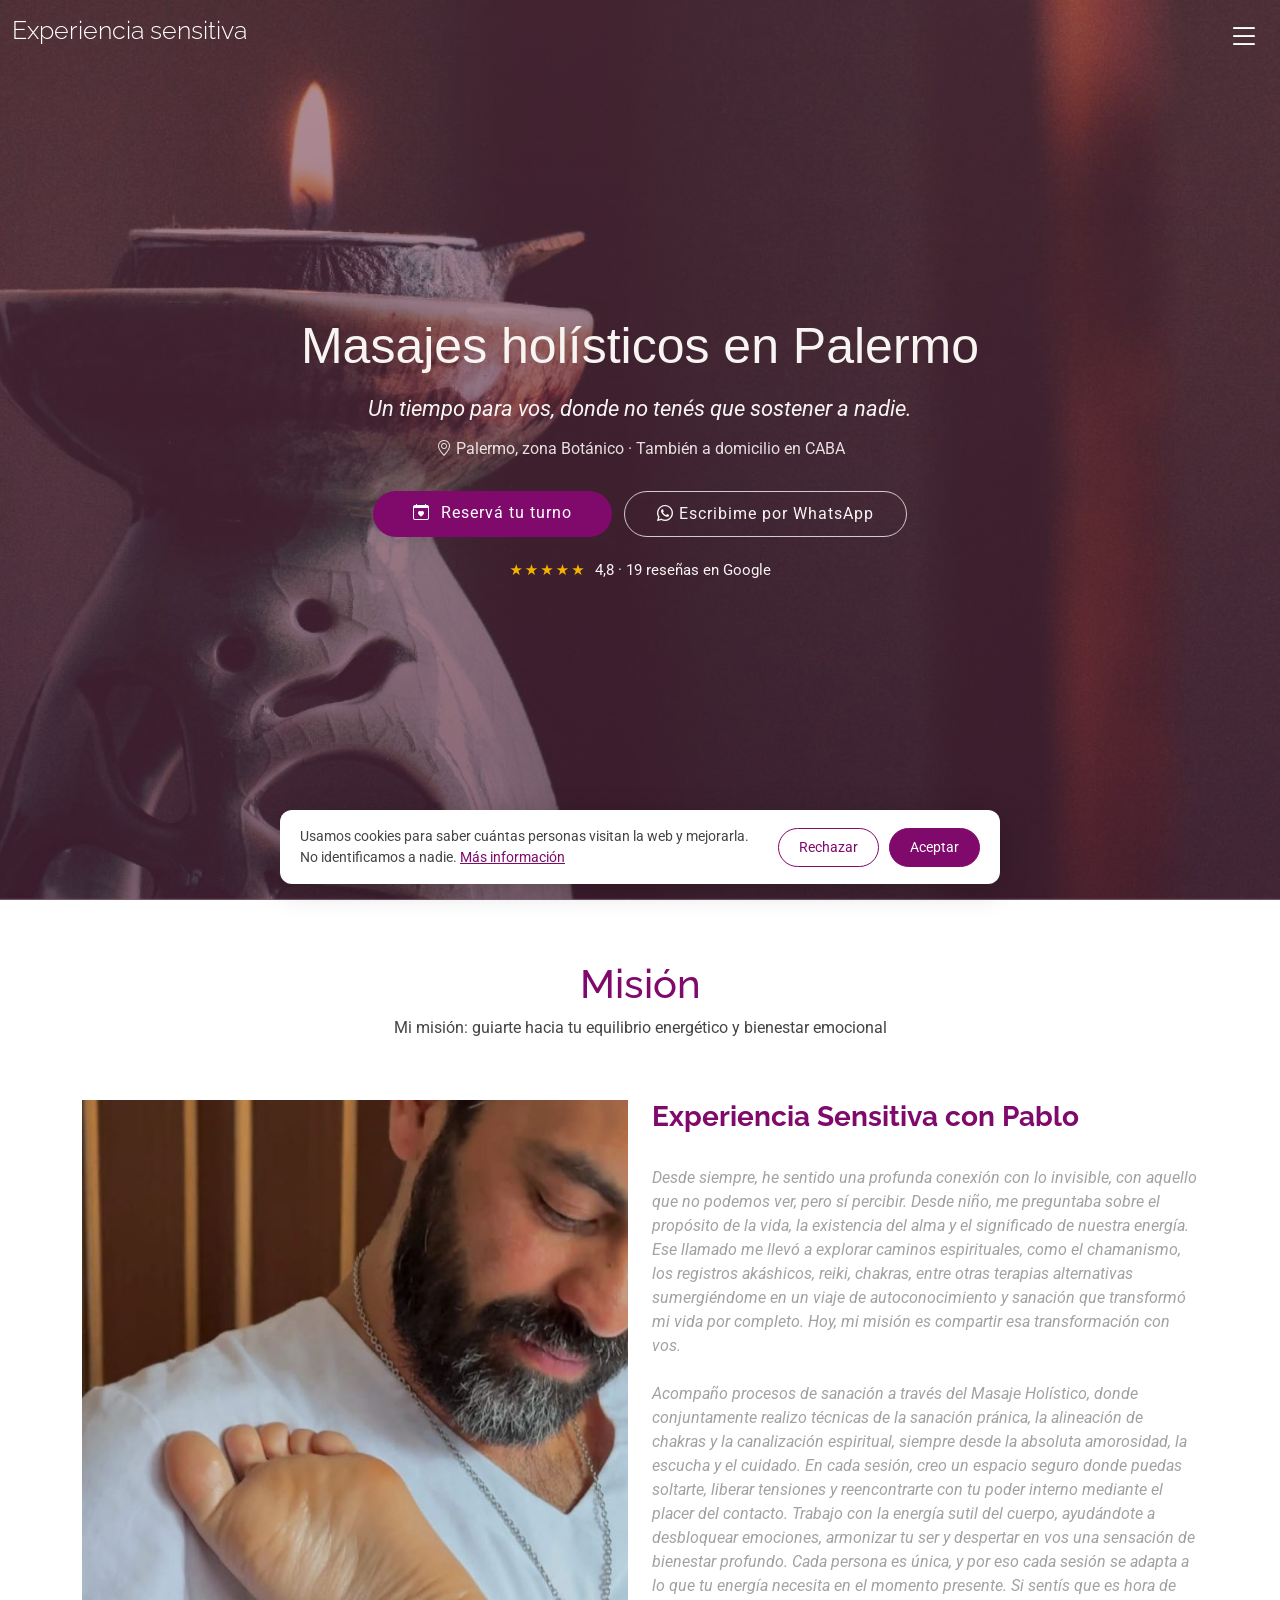
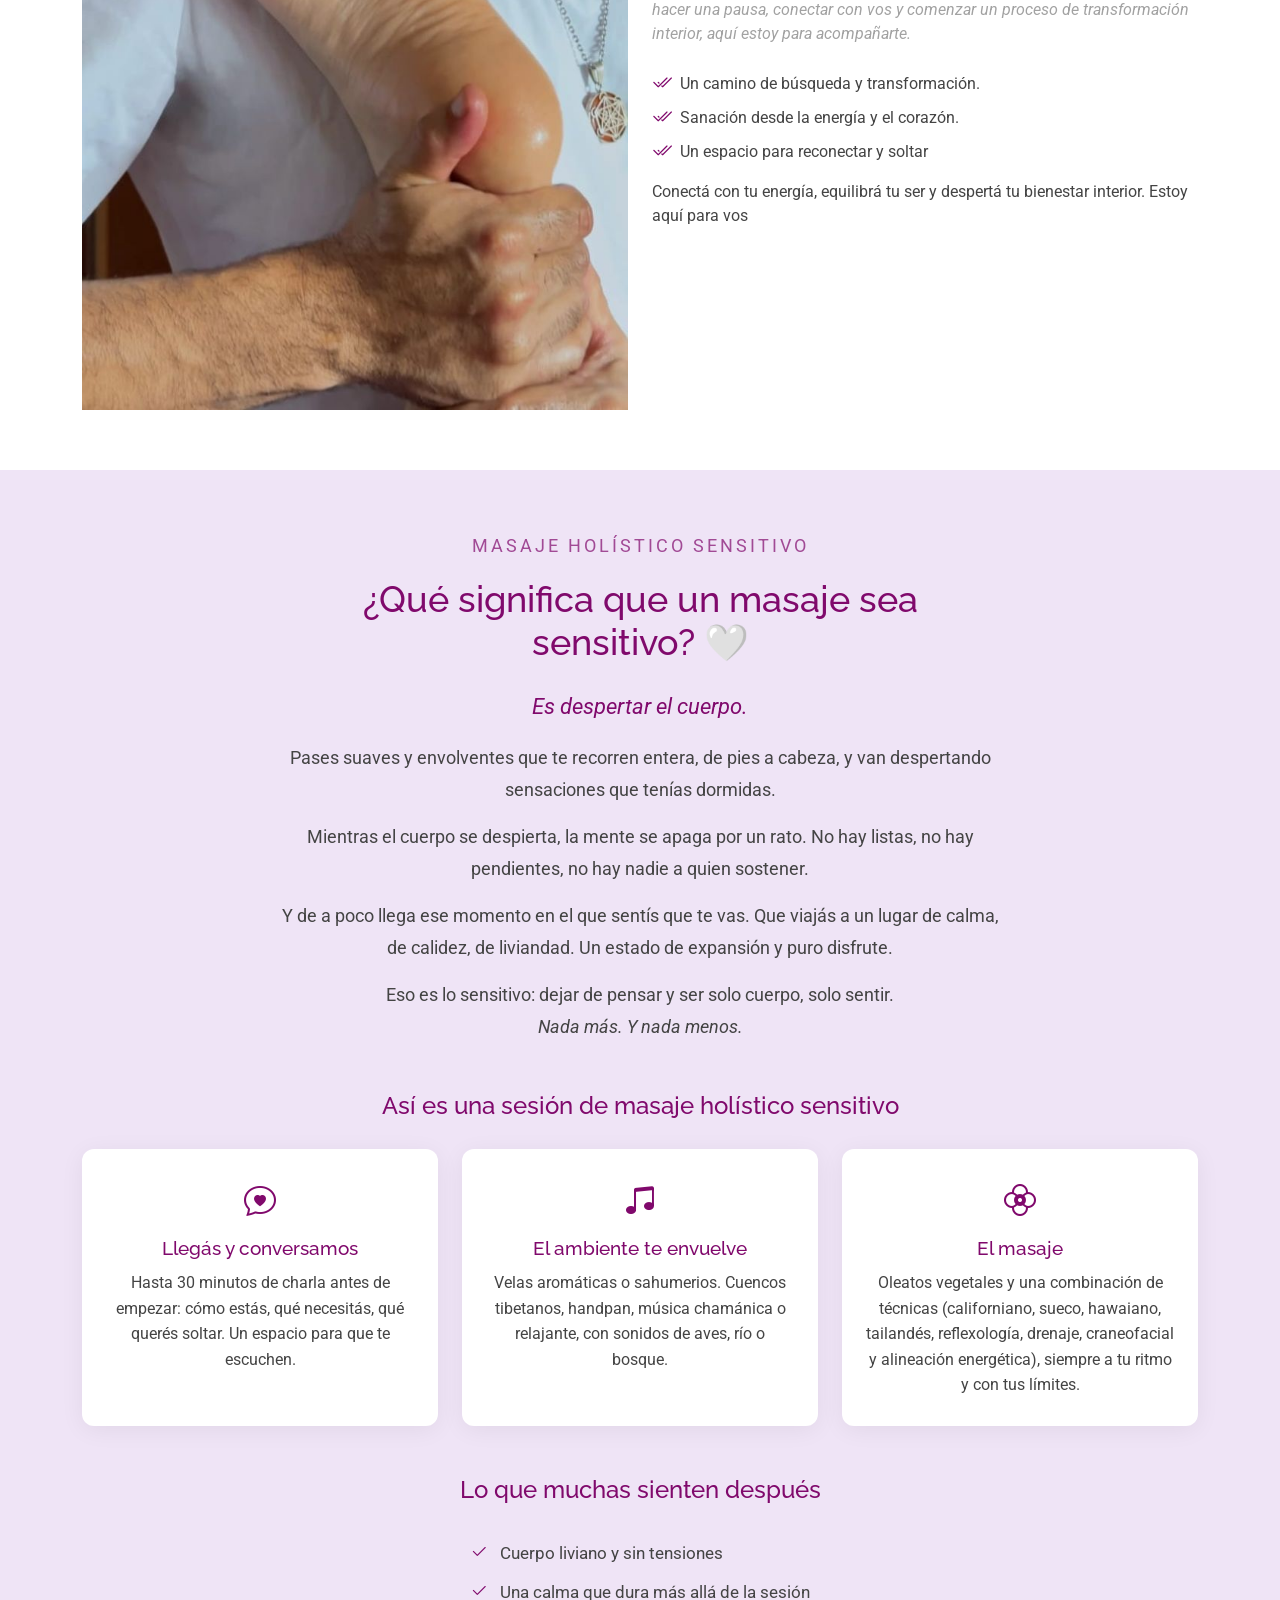
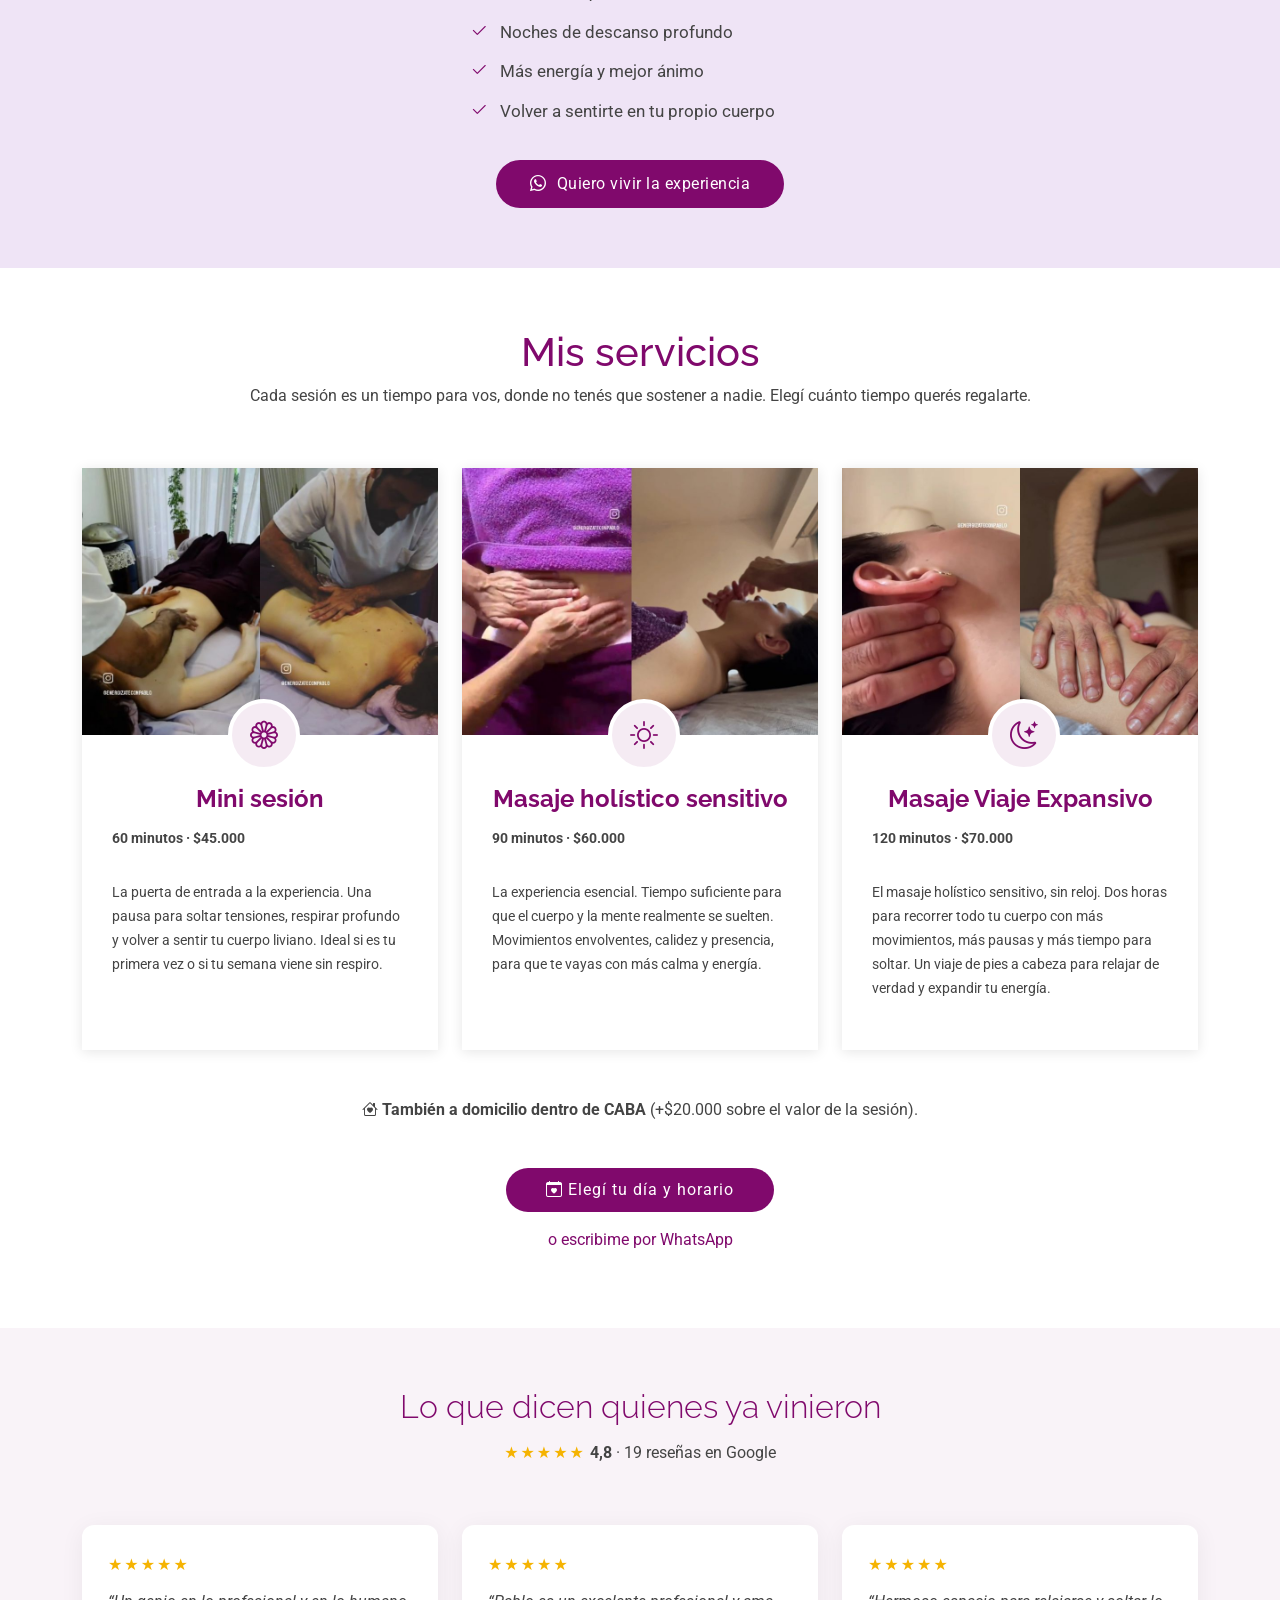
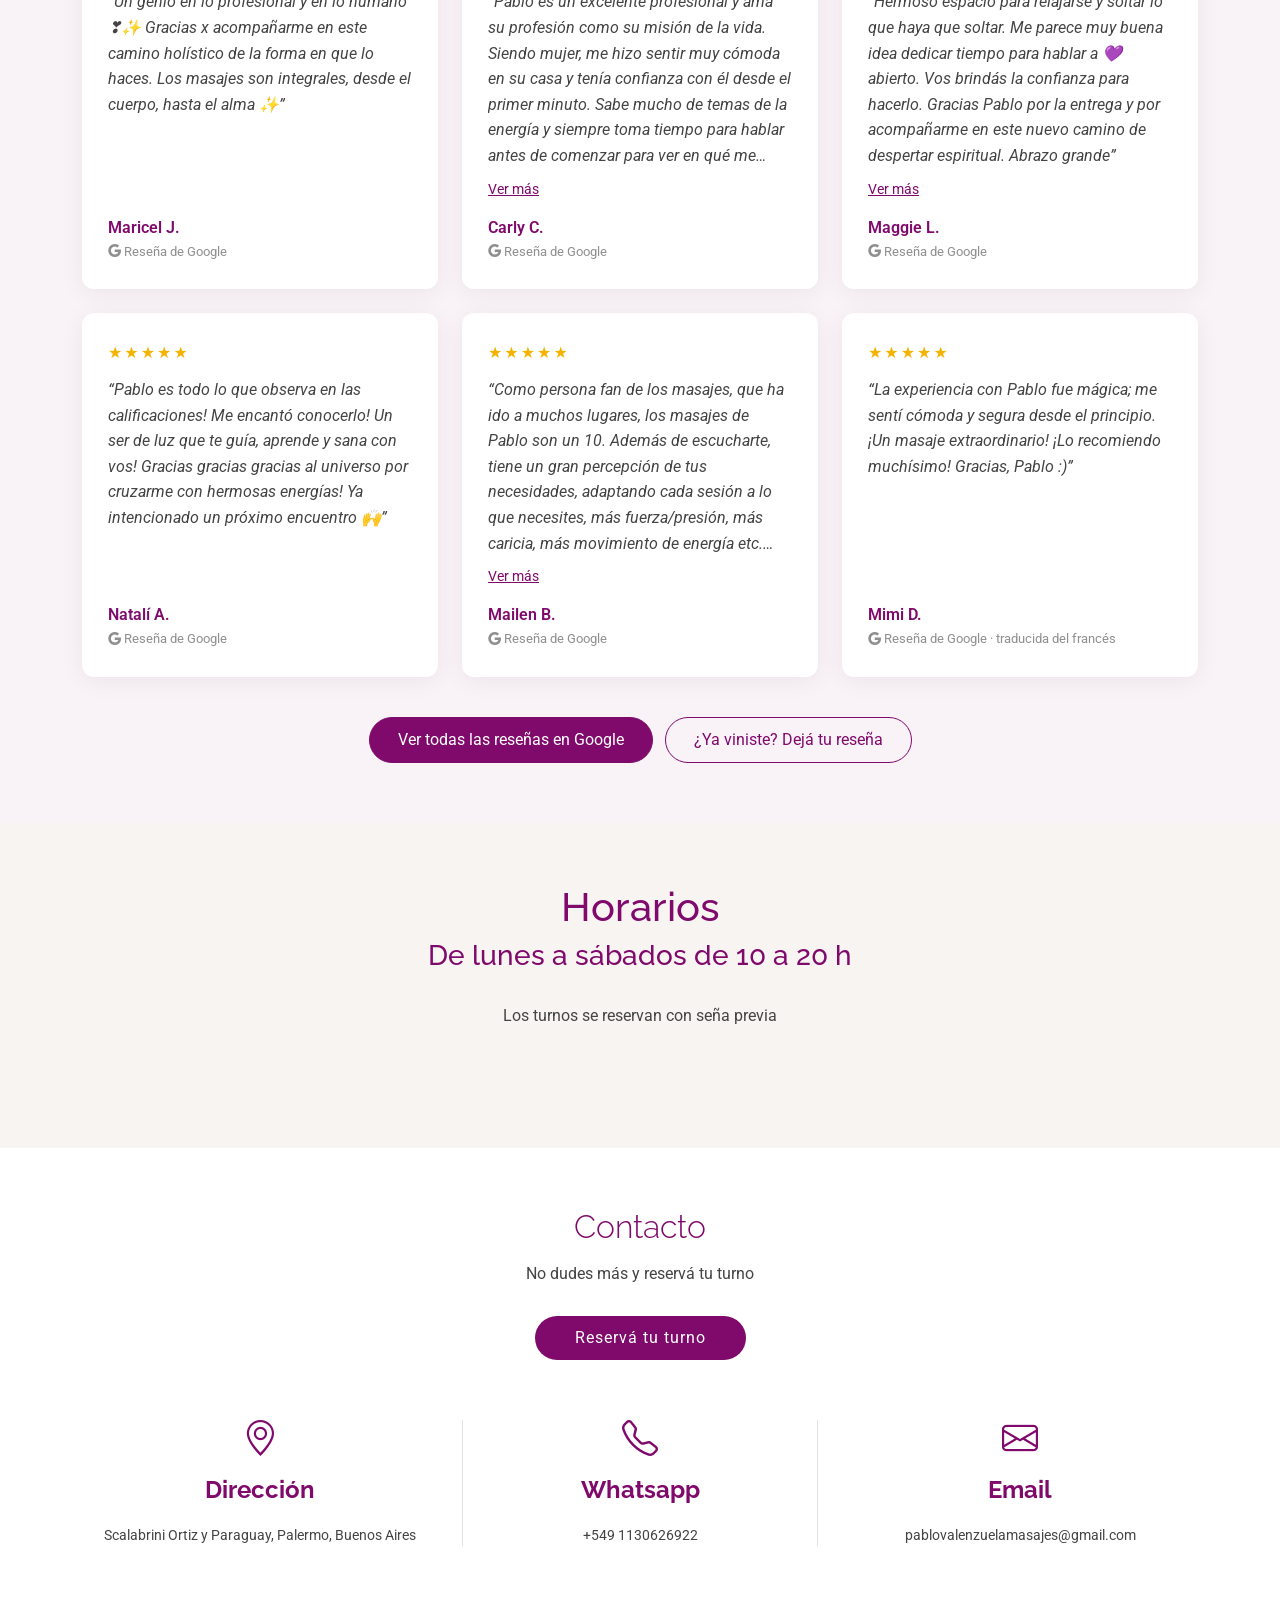
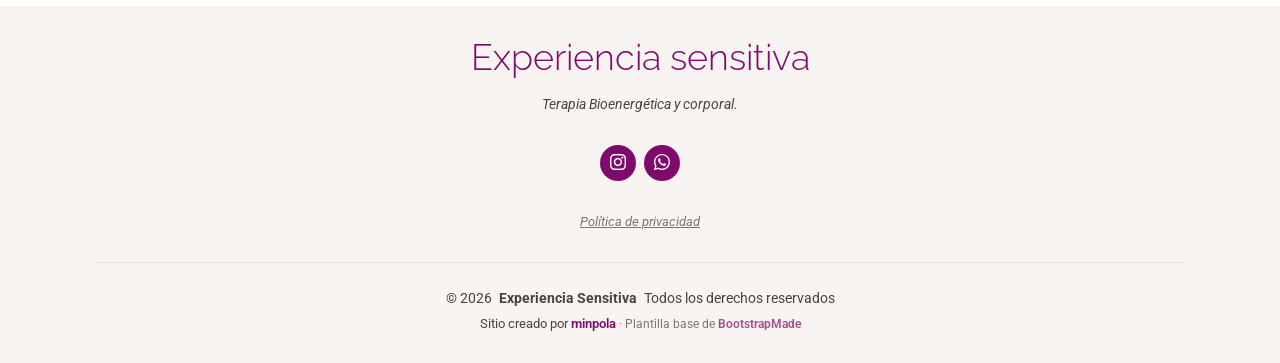
<file: index.html>
<!DOCTYPE html>
<html lang="es">

<head>
  <meta charset="utf-8">
  <meta content="width=device-width, initial-scale=1.0" name="viewport">
  <title>Masajes holísticos en Palermo y a domicilio en CABA | Experiencia Sensitiva</title>
  <meta name="description" content="Masajes holísticos y relajantes en Palermo (zona Botánico) y a domicilio en CABA. Un tiempo para vos, para soltar tensiones y recuperar energía. Reservá por WhatsApp.">
  <link rel="canonical" href="https://experienciasensitiva.com.ar/">
  <meta name="theme-color" content="#80096c">

  <!-- Vista al compartir el link (WhatsApp, Facebook, etc.) -->
  <meta property="og:type" content="website">
  <meta property="og:locale" content="es_AR">
  <meta property="og:site_name" content="Experiencia Sensitiva">
  <meta property="og:title" content="Masajes holísticos en Palermo | Experiencia Sensitiva">
  <meta property="og:description" content="Un tiempo para vos, donde no tenés que sostener a nadie. Masajes holísticos en Palermo y a domicilio en CABA.">
  <meta property="og:url" content="https://experienciasensitiva.com.ar/">
  <meta property="og:image" content="https://experienciasensitiva.com.ar/assets/img/hero-bg.jpg">

  <!-- Datos del negocio para Google -->
  <script type="application/ld+json">
  {
    "@context": "https://schema.org",
    "@type": "HealthAndBeautyBusiness",
    "name": "Experiencia Sensitiva",
    "alternateName": "Masajes Energéticos Palermo",
    "description": "Masajes holísticos y relajantes en Palermo y a domicilio en CABA.",
    "url": "https://experienciasensitiva.com.ar/",
    "image": "https://experienciasensitiva.com.ar/assets/img/hero-bg.jpg",
    "telephone": "+5491130626922",
    "priceRange": "$$",
    "address": {
      "@type": "PostalAddress",
      "streetAddress": "Av. Raúl Scalabrini Ortiz 2070",
      "addressLocality": "Ciudad Autónoma de Buenos Aires",
      "addressRegion": "CABA",
      "postalCode": "C1425",
      "addressCountry": "AR"
    },
    "areaServed": ["Palermo", "Ciudad Autónoma de Buenos Aires"],
    "openingHoursSpecification": [{
      "@type": "OpeningHoursSpecification",
      "dayOfWeek": ["Monday", "Tuesday", "Wednesday", "Thursday", "Friday", "Saturday"],
      "opens": "10:00",
      "closes": "20:00"
    }],
    "sameAs": [
      "https://www.instagram.com/experienciasensitivamassage/",
      "https://g.page/r/CZzFrV8fkubgEBM"
    ]
  }
  </script>

  <!-- Favicons -->
  <link href="assets/img/favicon.png" rel="icon">
  <link href="assets/img/apple-touch-icon.png" rel="apple-touch-icon">

  <!-- Fonts -->
  <link href="https://fonts.googleapis.com" rel="preconnect">
  <link href="https://fonts.gstatic.com" rel="preconnect" crossorigin>
  <link href="https://fonts.googleapis.com/css2?family=Roboto:ital,wght@0,100;0,300;0,400;0,500;0,700;0,900;1,100;1,300;1,400;1,500;1,700;1,900&family=Poppins:ital,wght@0,100;0,200;0,300;0,400;0,500;0,600;0,700;0,800;0,900;1,100;1,200;1,300;1,400;1,500;1,600;1,700;1,800;1,900&family=Raleway:ital,wght@0,100;0,200;0,300;0,400;0,500;0,600;0,700;0,800;0,900;1,100;1,200;1,300;1,400;1,500;1,600;1,700;1,800;1,900&display=swap" rel="stylesheet">

  <!-- Vendor CSS Files -->
  <link href="assets/vendor/bootstrap/css/bootstrap.min.css" rel="stylesheet">
  <link href="assets/vendor/bootstrap-icons/bootstrap-icons.css" rel="stylesheet">
  <link href="assets/vendor/aos/aos.css" rel="stylesheet">

  <!-- Main CSS File -->
  <link href="assets/css/main.css?v=202611180402" rel="stylesheet">

  <!-- =======================================================
  * Template Name: Siimple
  * Template URL: https://bootstrapmade.com/free-bootstrap-landing-page/
  * Updated: Aug 07 2024 with Bootstrap v5.3.3
  * Author: BootstrapMade.com
  * License: https://bootstrapmade.com/license/
  ======================================================== -->
</head>

<body class="index-page">

  <header id="header" class="header d-flex align-items-center fixed-top">
    <div class="container-fluid position-relative d-flex align-items-center justify-content-between">

      <a href="index.html" class="logo d-flex align-items-center">
        <!-- Uncomment the line below if you also wish to use an image logo -->
        <!-- <img src="assets/img/logo.png" alt=""> -->
        <h3 class="sitename">Experiencia sensitiva</h3>
      </a>

      <nav id="navmenu" class="navmenu">
        <ul>
          <li><a href="#hero" class="active">Home</a></li>
          <li><a href="#about">Misión</a></li>
          <li><a href="#masaje-sensitivo">El masaje</a></li>
          <li><a href="#why-us">Mis servicios</a></li>
          <li><a href="#resenas">Reseñas</a></li>
          <li><a href="#services">Horarios</a></li>
          <!--<li class="dropdown"><a href="#"><span>Dropdown</span> <i class="bi bi-chevron-down toggle-dropdown"></i></a>
            <ul>
              <li><a href="#">Dropdown 1</a></li>
              <li class="dropdown"><a href="#"><span>Deep Dropdown</span> <i class="bi bi-chevron-down toggle-dropdown"></i></a>
                <ul>
                  <li><a href="#">Deep Dropdown 1</a></li>
                  <li><a href="#">Deep Dropdown 2</a></li>
                  <li><a href="#">Deep Dropdown 3</a></li>
                  <li><a href="#">Deep Dropdown 4</a></li>
                  <li><a href="#">Deep Dropdown 5</a></li>
                </ul>
              </li>
              <li><a href="#">Dropdown 2</a></li>
              <li><a href="#">Dropdown 3</a></li>
              <li><a href="#">Dropdown 4</a></li>
            </ul>
          </li>-->
          <li><a href="/turnos/" data-evento="click_turnera">Reservar turno</a></li>
          <li><a href="#contact">Contacto</a></li>
        </ul>
        <i class="mobile-nav-toggle d-xl-none bi bi-list"></i>
      </nav>

    </div>
  </header>

  <main class="main">

    <!-- Hero Section -->
    <section id="hero" class="hero section">

      <img src="assets/img/hero-bg.jpg" alt="Espacio de masajes holísticos en Palermo" data-aos="fade-in" class="">

      <div class="container text-center" data-aos="fade-up" data-aos-delay="100">
        <div class="row justify-content-center">
          <div class="col-lg-8">
            <h1>Masajes holísticos en Palermo</h1>
            <p class="hero-promesa">Un tiempo para vos, donde no tenés que sostener a nadie.</p>
            <p class="hero-zona"><span><i class="bi bi-geo-alt"></i> Palermo, zona Botánico</span><span class="hero-sep"> · </span><span>También a domicilio en CABA</span></p>
            <div class="hero-botones">
              <a href="/turnos/" class="btn-get-started" data-evento="click_turnera"><i class="bi bi-calendar-heart"></i> Reservá tu turno</a>
              <a href="https://wa.me/5491130626922?text=Hola%20Pablo%2C%20quiero%20reservar%20una%20sesi%C3%B3n" target="_blank" class="btn-secundario"><i class="bi bi-whatsapp"></i> Escribime por WhatsApp</a>
            </div>
            <a href="#resenas" class="hero-resenas"><span aria-hidden="true">★★★★★</span> 4,8 · 19 reseñas en Google</a>
          </div>
        </div>
      </div>

    </section><!-- /Hero Section -->

    <!-- About Section -->
    <section id="about" class="about section">

      <!-- Section Title -->
      <div class="container section-title" data-aos="fade-up">
        <h2 class="titulo-seccion">Misión</h2>
        <p>Mi misión: guiarte hacia tu equilibrio energético y bienestar emocional</p>
      </div><!-- End Section Title -->

      <div class="container" data-aos="fade-up" data-aos-delay="100">

        <div class="row gy-4">
          <div class="col-lg-6">
            <img src="assets/img/about.jpg" class="img-fluid" alt="Pablo, masajista holístico" loading="lazy">
          </div>
          <div class="col-lg-6 content">
            <h3>Experiencia Sensitiva con Pablo</h3>
            <p class="fst-italic">
              <br>Desde siempre, he sentido una profunda conexión con lo invisible, con aquello que no podemos ver, pero sí percibir. Desde niño, me preguntaba sobre el propósito de la vida, la existencia del alma y el significado de nuestra energía. Ese llamado me llevó a explorar caminos espirituales, como el chamanismo, los registros akáshicos, reiki, chakras, entre otras terapias alternativas sumergiéndome en un viaje de autoconocimiento y sanación que transformó mi vida por completo.  

Hoy, mi misión es compartir esa transformación con vos. <br> <br> Acompaño procesos de sanación a través del Masaje Holístico, donde conjuntamente realizo técnicas de la sanación pránica, la alineación de chakras y la canalización espiritual, siempre desde la absoluta amorosidad, la escucha y el cuidado. En cada sesión, creo un espacio seguro donde puedas soltarte, liberar tensiones y reencontrarte con tu poder interno mediante el placer del contacto.  

Trabajo con la energía sutil del cuerpo, ayudándote a desbloquear emociones, armonizar tu ser y despertar en vos una sensación de bienestar profundo. Cada persona es única, y por eso cada sesión se adapta a lo que tu energía necesita en el momento presente. Si sentís que es hora de hacer una pausa, conectar con vos y comenzar un proceso de transformación interior, aquí estoy para acompañarte.
              
            </p>
            <ul>
              <li><i class="bi bi-check2-all"></i> <span>Un camino de búsqueda y transformación.</span></li>
              <li><i class="bi bi-check2-all"></i> <span>Sanación desde la energía y el corazón.</span></li>
              <li><i class="bi bi-check2-all"></i> <span>Un espacio para reconectar y soltar</span></li>
            </ul>
            <p>
              Conectá con tu energía, equilibrá tu ser y despertá tu bienestar interior. Estoy aquí para vos
            </p>
          </div>
        </div>

      </div>

    </section><!-- /About Section -->

    <!-- Masaje sensitivo Section -->
    <section id="masaje-sensitivo" class="sensitivo section">

      <div class="container">

        <div class="sensitivo-intro" data-aos="fade-up">
          <p class="sensitivo-etiqueta">Masaje holístico sensitivo</p>
          <h2>¿Qué significa que un masaje sea <span class="sin-corte">sensitivo? 🤍</span></h2>
          <p class="sensitivo-destacado">Es despertar el cuerpo.</p>
          <p>Pases suaves y envolventes que te recorren entera, de pies a cabeza, y van despertando sensaciones que tenías dormidas.</p>
          <p>Mientras el cuerpo se despierta, la mente se apaga por un rato. No hay listas, no hay pendientes, no hay nadie a quien sostener.</p>
          <p>Y de a poco llega ese momento en el que sentís que te vas. Que viajás a un lugar de calma, de calidez, de liviandad. Un estado de expansión y puro disfrute.</p>
          <p>Eso es lo sensitivo: dejar de pensar y ser solo cuerpo, solo sentir.<br><em>Nada más. Y nada menos.</em></p>
        </div>

        <h3 class="sensitivo-subtitulo" data-aos="fade-up">Así es una sesión de masaje holístico sensitivo</h3>

        <div class="row gy-4" data-aos="fade-up" data-aos-delay="100">
          <div class="col-md-4">
            <div class="sensitivo-paso h-100">
              <i class="bi bi-chat-heart"></i>
              <h4>Llegás y conversamos</h4>
              <p>Hasta 30 minutos de charla antes de empezar: cómo estás, qué necesitás, qué querés soltar. Un espacio para que te escuchen.</p>
            </div>
          </div>
          <div class="col-md-4">
            <div class="sensitivo-paso h-100">
              <i class="bi bi-music-note-beamed"></i>
              <h4>El ambiente te envuelve</h4>
              <p>Velas aromáticas o sahumerios. Cuencos tibetanos, handpan, música chamánica o relajante, con sonidos de aves, río o bosque.</p>
            </div>
          </div>
          <div class="col-md-4">
            <div class="sensitivo-paso h-100">
              <i class="bi bi-flower2"></i>
              <h4>El masaje</h4>
              <p>Oleatos vegetales y una combinación de técnicas (californiano, sueco, hawaiano, tailandés, reflexología, drenaje, craneofacial y alineación energética), siempre a tu ritmo y con tus límites.</p>
            </div>
          </div>
        </div>

        <div class="sensitivo-beneficios" data-aos="fade-up">
          <h3 class="sensitivo-subtitulo">Lo que muchas sienten después</h3>
          <ul>
            <li><i class="bi bi-check2"></i> Cuerpo liviano y sin tensiones</li>
            <li><i class="bi bi-check2"></i> Una calma que dura más allá de la sesión</li>
            <li><i class="bi bi-check2"></i> Noches de descanso profundo</li>
            <li><i class="bi bi-check2"></i> Más energía y mejor ánimo</li>
            <li><i class="bi bi-check2"></i> Volver a sentirte en tu propio cuerpo</li>
          </ul>
          <a href="https://wa.me/5491130626922?text=Hola%20Pablo%2C%20quiero%20vivir%20la%20experiencia%20del%20masaje%20sensitivo" target="_blank" class="sensitivo-boton"><i class="bi bi-whatsapp"></i> Quiero vivir la experiencia</a>
        </div>

      </div>

    </section><!-- /Masaje sensitivo Section -->

    <!-- Why Us Section -->
    <section id="why-us" class="why-us section">

      <!-- Section Title -->
      <div class="container section-title" data-aos="fade-up">
        <h2 class="titulo-seccion">Mis servicios</h2>
        <p>Cada sesión es un tiempo para vos, donde no tenés que sostener a nadie. Elegí cuánto tiempo querés regalarte.</p>
      </div><!-- End Section Title -->

      <div class="container">

        <div class="row gy-4" data-aos="fade-up" data-aos-delay="100">

          <div class="col-md-6 col-lg-4">
            <div class="card h-100">
              <div class="img">
                <img src="assets/img/why-us-1.jpg" loading="lazy" alt="Mini sesión de masaje" class="img-fluid">
                <div class="icon"><i class="bi bi-flower1"></i></div>
              </div>
              <h2 class="title"><a href="https://wa.me/5491130626922?text=Hola%20Pablo%2C%20quiero%20consultar%20por%20la%20Mini%20sesi%C3%B3n" target="_blank" class="stretched-link">Mini sesión</a></h2>
              <p><strong>60 minutos · $45.000</strong></p>
              <p>La puerta de entrada a la experiencia. Una pausa para soltar tensiones, respirar profundo y volver a sentir tu cuerpo liviano. Ideal si es tu primera vez o si tu semana viene sin respiro.</p>
            </div>
          </div><!-- End Card Item -->

          <div class="col-md-6 col-lg-4" data-aos="fade-up" data-aos-delay="200">
            <div class="card h-100">
              <div class="img">
                <img src="assets/img/why-us-2.jpg" loading="lazy" alt="Masaje holístico sensitivo" class="img-fluid">
                <div class="icon"><i class="bi bi-brightness-high"></i></div>
              </div>
              <h2 class="title"><a href="https://wa.me/5491130626922?text=Hola%20Pablo%2C%20quiero%20consultar%20por%20el%20Masaje%20hol%C3%ADstico%20sensitivo" target="_blank" class="stretched-link">Masaje holístico sensitivo</a></h2>
              <p><strong>90 minutos · $60.000</strong></p>
              <p>La experiencia esencial. Tiempo suficiente para que el cuerpo y la mente realmente se suelten. Movimientos envolventes, calidez y presencia, para que te vayas con más calma y energía.</p>
            </div>
          </div><!-- End Card Item -->

          <div class="col-md-6 col-lg-4" data-aos="fade-up" data-aos-delay="300">
            <div class="card h-100">
              <div class="img">
                <img src="assets/img/why-us-3.jpg" loading="lazy" alt="Masaje Viaje Expansivo, sesión de 2 horas" class="img-fluid">
                <div class="icon"><i class="bi bi-moon-stars"></i></div>
              </div>
              <h2 class="title"><a href="https://wa.me/5491130626922?text=Hola%20Pablo%2C%20quiero%20consultar%20por%20el%20Masaje%20Viaje%20Expansivo" target="_blank" class="stretched-link">Masaje Viaje Expansivo</a></h2>
              <p><strong>120 minutos · $70.000</strong></p>
              <p>El masaje holístico sensitivo, sin reloj. Dos horas para recorrer todo tu cuerpo con más movimientos, más pausas y más tiempo para soltar. Un viaje de pies a cabeza para relajar de verdad y expandir tu energía.</p>
            </div>
          </div><!-- End Card Item -->


        </div>

        <div class="text-center mt-5" data-aos="fade-up">
          <p><i class="bi bi-house-heart"></i> <strong>También a domicilio dentro de CABA</strong> (+$20.000 sobre el valor de la sesión).</p>
          <a href="/turnos/" class="btn-get-started" data-evento="click_turnera"><i class="bi bi-calendar-heart"></i> Elegí tu día y horario</a>
          <p class="mt-3"><a href="https://wa.me/5491130626922?text=Hola%20Pablo%2C%20quiero%20reservar%20una%20sesi%C3%B3n" target="_blank">o escribime por WhatsApp</a></p>
        </div>

      </div>

    </section><!-- /Why Us Section -->

    <!-- Reseñas Section -->
    <section id="resenas" class="resenas section">

      <div class="container section-title" data-aos="fade-up">
        <h2>Lo que dicen quienes ya vinieron</h2>
        <p class="resenas-puntaje">
          <span class="resenas-estrellas" aria-hidden="true">★★★★★</span>
          <strong>4,8</strong> · 19 reseñas en Google
        </p>
      </div>

      <div class="container">
        <div class="row gy-4" data-aos="fade-up" data-aos-delay="100">

          <div class="col-md-6 col-lg-4">
            <figure class="resena h-100">
              <div class="resenas-estrellas" aria-label="5 estrellas">★★★★★</div>
              <blockquote>“Un genio en lo profesional y en lo humano ❣️✨ Gracias x acompañarme en este camino holístico de la forma en que lo haces. Los masajes son integrales, desde el cuerpo, hasta el alma ✨”</blockquote>
              <figcaption>Maricel J. <span><i class="bi bi-google"></i> Reseña de Google</span></figcaption>
            </figure>
          </div>

          <div class="col-md-6 col-lg-4">
            <figure class="resena h-100">
              <div class="resenas-estrellas" aria-label="5 estrellas">★★★★★</div>
              <blockquote>“Pablo es un excelente profesional y ama su profesión como su misión de la vida. Siendo mujer, me hizo sentir muy cómoda en su casa y tenía confianza con él desde el primer minuto. Sabe mucho de temas de la energía y siempre toma tiempo para hablar antes de comenzar para ver en qué me puede ayudar. Como ser, es divino, amigable, cariñoso, respetuoso, sabio, y detallista. Le puedo recomendar mucho a quien quiera un masaje a la vez de trabajar su espiritualidad, porque con Pablo, es un 2x1.”</blockquote>
              <figcaption>Carly C. <span><i class="bi bi-google"></i> Reseña de Google</span></figcaption>
            </figure>
          </div>

          <div class="col-md-6 col-lg-4">
            <figure class="resena h-100">
              <div class="resenas-estrellas" aria-label="5 estrellas">★★★★★</div>
              <blockquote>“Hermoso espacio para relajarse y soltar lo que haya que soltar. Me parece muy buena idea dedicar tiempo para hablar a 💜 abierto. Vos brindás la confianza para hacerlo. Gracias Pablo por la entrega y por acompañarme en este nuevo camino de despertar espiritual. Abrazo grande”</blockquote>
              <figcaption>Maggie L. <span><i class="bi bi-google"></i> Reseña de Google</span></figcaption>
            </figure>
          </div>

          <div class="col-md-6 col-lg-4">
            <figure class="resena h-100">
              <div class="resenas-estrellas" aria-label="5 estrellas">★★★★★</div>
              <blockquote>“Pablo es todo lo que observa en las calificaciones! Me encantó conocerlo! Un ser de luz que te guía, aprende y sana con vos! Gracias gracias gracias al universo por cruzarme con hermosas energías! Ya intencionado un próximo encuentro 🙌”</blockquote>
              <figcaption>Natalí A. <span><i class="bi bi-google"></i> Reseña de Google</span></figcaption>
            </figure>
          </div>

          <div class="col-md-6 col-lg-4">
            <figure class="resena h-100">
              <div class="resenas-estrellas" aria-label="5 estrellas">★★★★★</div>
              <blockquote>“Como persona fan de los masajes, que ha ido a muchos lugares, los masajes de Pablo son un 10. Además de escucharte, tiene un gran percepción de tus necesidades, adaptando cada sesión a lo que necesites, más fuerza/presión, más caricia, más movimiento de energía etc. Además de eso, dedica tiempo a conocerte y saber de vos para trabajar o profundizar en lo que más resuene. No solo tiene una gran técnica, sino que brinda un espacio cálido en todos los sentidos: la ambientación del lugar, la comodidad, el respeto y la buena energía. Intento ir quincenalmente, para regalarme ese tiempo de autocuidado, y lo super recomiendo!!”</blockquote>
              <figcaption>Mailen B. <span><i class="bi bi-google"></i> Reseña de Google</span></figcaption>
            </figure>
          </div>

          <div class="col-md-6 col-lg-4">
            <figure class="resena h-100">
              <div class="resenas-estrellas" aria-label="5 estrellas">★★★★★</div>
              <blockquote>“La experiencia con Pablo fue mágica; me sentí cómoda y segura desde el principio. ¡Un masaje extraordinario! ¡Lo recomiendo muchísimo! Gracias, Pablo :)”</blockquote>
              <figcaption>Mimi D. <span><i class="bi bi-google"></i> Reseña de Google · traducida del francés</span></figcaption>
            </figure>
          </div>

        </div>

        <div class="resenas-acciones" data-aos="fade-up">
          <a href="https://www.google.com/search?q=Masajes+Energeticos+Palermo" target="_blank" rel="noopener" class="resenas-boton" data-evento="ver_resenas">Ver todas las reseñas en Google</a>
          <a href="https://g.page/r/CZzFrV8fkubgEBM/review" target="_blank" rel="noopener" class="resenas-boton resenas-boton-secundario" data-evento="dejar_resena">¿Ya viniste? Dejá tu reseña</a>
        </div>
      </div>

    </section><!-- /Reseñas Section -->

    <!-- Services Section -->
    <section id="services" class="services section light-background">

      <!-- Section Title -->
      <div class="container section-title" data-aos="fade-up">
        <h2 class="titulo-seccion">Horarios</h2>
        <h3>De lunes a sábados de 10 a 20 h</h3>
        <p><br>Los turnos se reservan con seña previa</p>
      </div><!-- End Section Title -->

      <!--<div class="container">

        <div class="row gy-4">

          <div class="col-lg-4 col-md-6" data-aos="fade-up" data-aos-delay="100">
            <div class="service-item  position-relative">
              <div class="icon">
                <i class="bi bi-activity"></i>
              </div>
              <a href="service-details.html" class="stretched-link">
                <h3>Nesciunt Mete</h3>
              </a>
              <p>Provident nihil minus qui consequatur non omnis maiores. Eos accusantium minus dolores iure perferendis tempore et consequatur.</p>
            </div>
          </div> 

          <div class="col-lg-4 col-md-6" data-aos="fade-up" data-aos-delay="200">
            <div class="service-item position-relative">
              <div class="icon">
                <i class="bi bi-broadcast"></i>
              </div>
              <a href="service-details.html" class="stretched-link">
                <h3>Eosle Commodi</h3>
              </a>
              <p>Ut autem aut autem non a. Sint sint sit facilis nam iusto sint. Libero corrupti neque eum hic non ut nesciunt dolorem.</p>
            </div>
          </div>

          <div class="col-lg-4 col-md-6" data-aos="fade-up" data-aos-delay="300">
            <div class="service-item position-relative">
              <div class="icon">
                <i class="bi bi-easel"></i>
              </div>
              <a href="service-details.html" class="stretched-link">
                <h3>Ledo Markt</h3>
              </a>
              <p>Ut excepturi voluptatem nisi sed. Quidem fuga consequatur. Minus ea aut. Vel qui id voluptas adipisci eos earum corrupti.</p>
            </div>
          </div>

          <div class="col-lg-4 col-md-6" data-aos="fade-up" data-aos-delay="400">
            <div class="service-item position-relative">
              <div class="icon">
                <i class="bi bi-bounding-box-circles"></i>
              </div>
              <a href="service-details.html" class="stretched-link">
                <h3>Asperiores Commodit</h3>
              </a>
              <p>Non et temporibus minus omnis sed dolor esse consequatur. Cupiditate sed error ea fuga sit provident adipisci neque.</p>
              <a href="service-details.html" class="stretched-link"></a>
            </div>
          </div>

          <div class="col-lg-4 col-md-6" data-aos="fade-up" data-aos-delay="500">
            <div class="service-item position-relative">
              <div class="icon">
                <i class="bi bi-calendar4-week"></i>
              </div>
              <a href="service-details.html" class="stretched-link">
                <h3>Velit Doloremque</h3>
              </a>
              <p>Cumque et suscipit saepe. Est maiores autem enim facilis ut aut ipsam corporis aut. Sed animi at autem alias eius labore.</p>
              <a href="service-details.html" class="stretched-link"></a>
            </div>
          </div>

          <div class="col-lg-4 col-md-6" data-aos="fade-up" data-aos-delay="600">
            <div class="service-item position-relative">
              <div class="icon">
                <i class="bi bi-chat-square-text"></i>
              </div>
              <a href="service-details.html" class="stretched-link">
                <h3>Dolori Architecto</h3>
              </a>
              <p>Hic molestias ea quibusdam eos. Fugiat enim doloremque aut neque non et debitis iure. Corrupti recusandae ducimus enim.</p>
              <a href="service-details.html" class="stretched-link"></a>
            </div>
          </div>

        </div> -->

      </div>

    </section><!-- /Services Section -->

    <!-- Contact Section -->
    <section id="contact" class="contact section">

      <!-- Section Title -->
      <div class="container section-title" data-aos="fade-up">
        <h2>Contacto</h2>
        <p>No dudes más y reservá tu turno</p>
        <div><a href="/turnos/" class="btn-get-started" data-evento="click_turnera">Reservá tu turno</a></div>
        
      </div><!-- End Section Title -->

      <div class="container" data-aos="fade-up" data-aos-delay="100">

        <div class="row gy-4" data-aos="fade-up" data-aos-delay="200">

          <div class="col-lg-4">
            <div class="info-item d-flex flex-column justify-content-center align-items-center">
              <i class="bi bi-geo-alt"></i>
              <h3>Dirección</h3>
              <p>Scalabrini Ortiz y Paraguay, Palermo, Buenos Aires</p>
            </div>
          </div><!-- End Info Item -->

          <div class="col-lg-4">
            <div class="info-item d-flex flex-column justify-content-center align-items-center info-item-borders">
              <i class="bi bi-telephone"></i>
              <h3>Whatsapp</h3>
              <p>+549 1130626922</p>
            </div>
          </div><!-- End Info Item -->

          <div class="col-lg-4">
            <div class="info-item d-flex flex-column justify-content-center align-items-center">
              <i class="bi bi-envelope"></i>
              <h3>Email</h3>
              <p>pablovalenzuelamasajes@gmail.com</p>
            </div>
          </div><!-- End Info Item -->
          

        </div>

        <!--<form action="forms/contact.php" method="post" class="php-email-form" data-aos="fade-up" data-aos-delay="300">
          <div class="row gy-4">

            <div class="col-md-6">
              <input type="text" name="name" class="form-control" placeholder="Your Name" required="">
            </div>

            <div class="col-md-6 ">
              <input type="email" class="form-control" name="email" placeholder="Your Email" required="">
            </div>

            <div class="col-md-12">
              <input type="text" class="form-control" name="subject" placeholder="Subject" required="">
            </div>

            <div class="col-md-12">
              <textarea class="form-control" name="message" rows="6" placeholder="Message" required=""></textarea>
            </div>

            <div class="col-md-12 text-center">
              <div class="loading">Loading</div>
              <div class="error-message"></div>
              <div class="sent-message">Your message has been sent. Thank you!</div>

              <button type="submit">Send Message</button>
            </div>

          </div>
        </form> End Contact Form -->
        
        

      </div>

    </section><!-- /Contact Section -->

  </main>

  <footer id="footer" class="footer light-background">
    <div class="container">
      <h3 class="sitename">Experiencia sensitiva</h3>
      <p>Terapia Bioenergética y corporal.</p>
      <div class="social-links d-flex justify-content-center">
        
        <a href="https://www.instagram.com/experienciasensitivamassage" target="_blank"><i class="bi bi-instagram"></i></a>
        <a href="https://wa.me/5491130626922" target="_blank"><i class="bi bi-whatsapp"></i></a>
        
      </div>
      <p class="mt-3"><a href="privacidad.html" class="enlace-privacidad">Política de privacidad</a></p>
      <div class="container">
        <div class="copyright">
          <span>© 2026</span> <strong class="px-1 sitename">Experiencia Sensitiva</strong> <span>Todos los derechos reservados</span>
        </div>
        <div class="credits">
          <!-- All the links in the footer should remain intact. -->
          <!-- You can delete the links only if you've purchased the pro version. -->
          <!-- Licensing information: https://bootstrapmade.com/license/ -->
          <!-- Purchase the pro version with working PHP/AJAX contact form: [buy-url] -->
          Sitio creado por <a href="https://www.minpola.com.ar" target="_blank" rel="noopener">minpola</a>
          <span class="credito-plantilla">· Plantilla base de <a href="https://bootstrapmade.com/">BootstrapMade</a></span>
        </div>
      </div>
    </div>
  </footer>

  <!-- Scroll Top -->
  <a href="#" id="scroll-top" class="scroll-top d-flex align-items-center justify-content-center"><i class="bi bi-arrow-up-short"></i></a>

  <!-- Preloader -->
  <div id="preloader"></div>

  <!-- Vendor JS Files -->
  <script src="assets/vendor/bootstrap/js/bootstrap.bundle.min.js"></script>
  <script src="assets/vendor/aos/aos.js"></script>

  <!-- Main JS File -->
  <script src="assets/js/main.js?v=202611180402"></script>

  <!-- Reseñas largas: recortar con "Ver más" -->
  <script>
    (function () {
      document.querySelectorAll(".resena blockquote").forEach(function (bq) {
        bq.classList.add("recortada");
        if (bq.scrollHeight <= bq.clientHeight + 2) { bq.classList.remove("recortada"); return; }
        var btn = document.createElement("button");
        btn.type = "button";
        btn.className = "resena-ver-mas";
        btn.textContent = "Ver más";
        btn.setAttribute("aria-expanded", "false");
        btn.addEventListener("click", function () {
          var abierta = bq.classList.toggle("recortada") === false;
          btn.textContent = abierta ? "Ver menos" : "Ver más";
          btn.setAttribute("aria-expanded", abierta ? "true" : "false");
        });
        bq.insertAdjacentElement("afterend", btn);
      });
    })();
  </script>

  <!-- Métricas (Google Analytics, Clarity y clics en WhatsApp) -->
  <script src="assets/js/metricas.js?v=202611180402"></script>

</body>

</html>
</file>
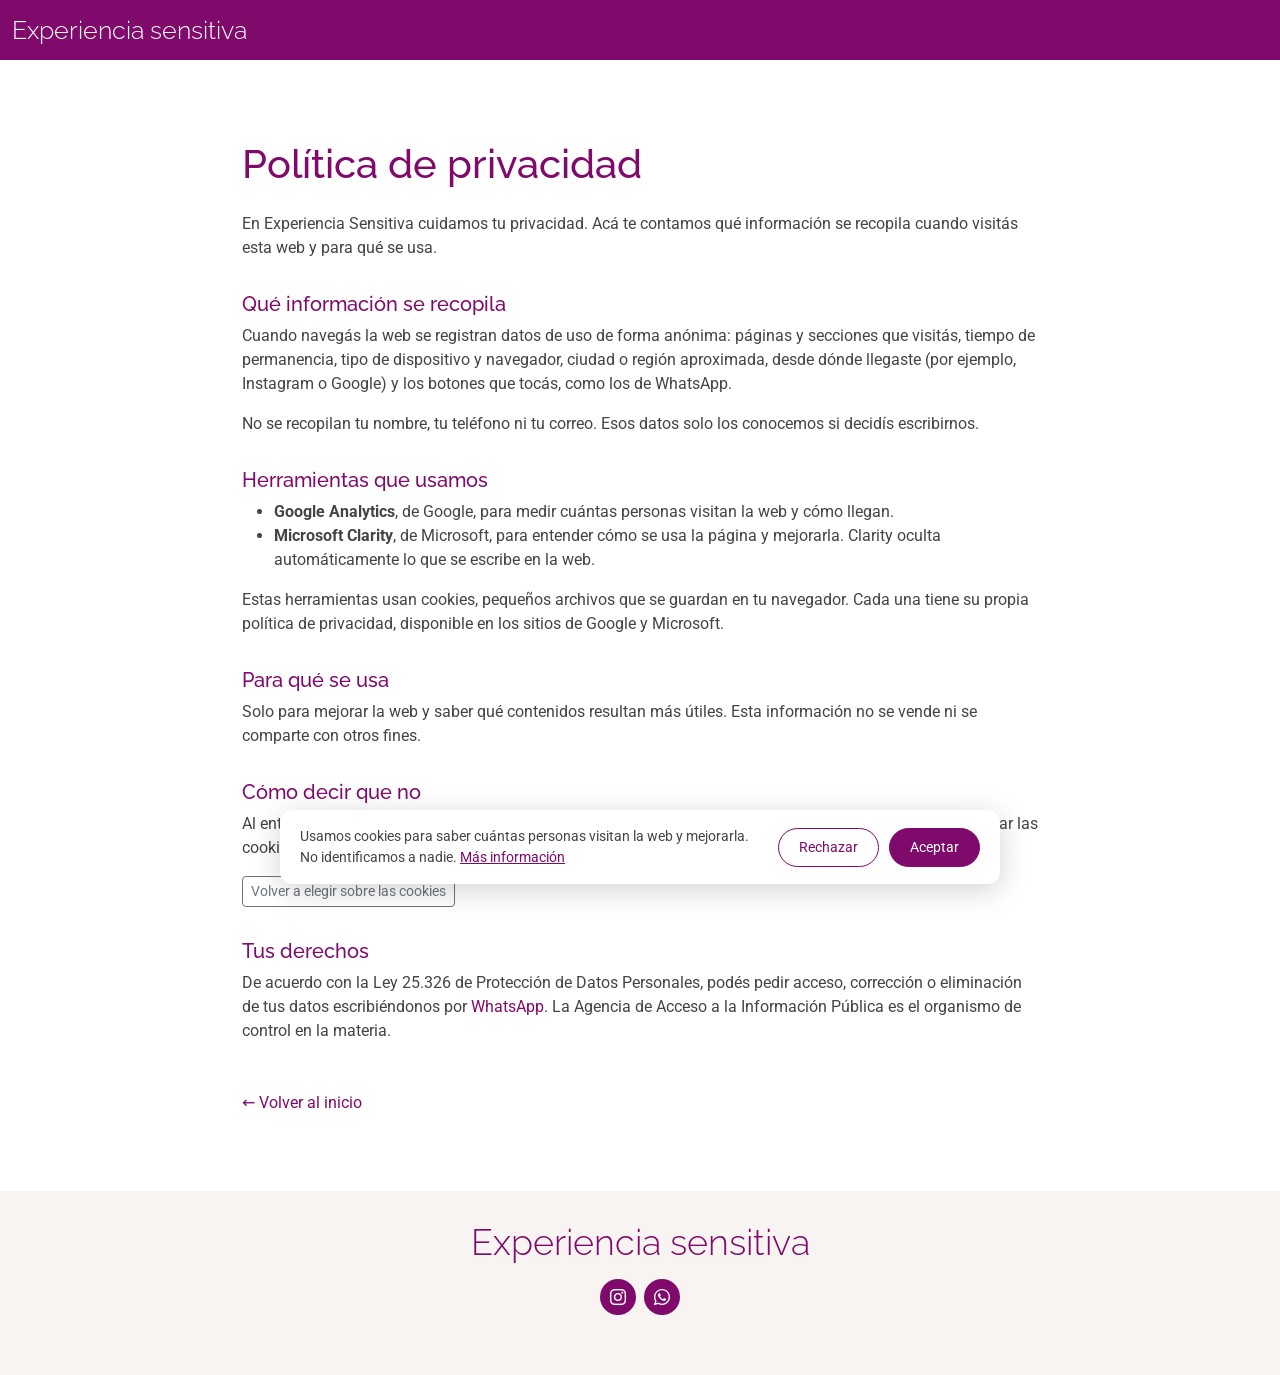
<file: privacidad.html>
<!DOCTYPE html>
<html lang="es">

<head>
  <meta charset="utf-8">
  <meta content="width=device-width, initial-scale=1.0" name="viewport">
  <title>Política de privacidad | Experiencia sensitiva</title>
  <meta name="description" content="Cómo usa Experiencia Sensitiva la información de quienes visitan la web.">
  <meta name="robots" content="noindex">

  <link href="assets/img/favicon.png" rel="icon">
  <link href="assets/img/apple-touch-icon.png" rel="apple-touch-icon">

  <link href="https://fonts.googleapis.com" rel="preconnect">
  <link href="https://fonts.gstatic.com" rel="preconnect" crossorigin>
  <link href="https://fonts.googleapis.com/css2?family=Roboto:wght@300;400;500;700&family=Raleway:wght@400;500;600;700&display=swap" rel="stylesheet">

  <link href="assets/vendor/bootstrap/css/bootstrap.min.css" rel="stylesheet">
  <link href="assets/vendor/bootstrap-icons/bootstrap-icons.css" rel="stylesheet">
  <link href="assets/css/main.css?v=202611180402" rel="stylesheet">
</head>

<body class="privacidad-page">

  <header id="header" class="header d-flex align-items-center fixed-top">
    <div class="container-fluid position-relative d-flex align-items-center justify-content-between">
      <a href="index.html" class="logo d-flex align-items-center">
        <h3 class="sitename">Experiencia sensitiva</h3>
      </a>
      <nav id="navmenu" class="navmenu">
        <ul>
          <li><a href="index.html">Volver al inicio</a></li>
        </ul>
      </nav>
    </div>
  </header>

  <main class="main">
    <section class="privacidad">
      <div class="container" style="max-width: 820px;">

        <h1>Política de privacidad</h1>
        <p>En Experiencia Sensitiva cuidamos tu privacidad. Acá te contamos qué información se recopila cuando visitás esta web y para qué se usa.</p>

        <h2>Qué información se recopila</h2>
        <p>Cuando navegás la web se registran datos de uso de forma anónima: páginas y secciones que visitás, tiempo de permanencia, tipo de dispositivo y navegador, ciudad o región aproximada, desde dónde llegaste (por ejemplo, Instagram o Google) y los botones que tocás, como los de WhatsApp.</p>
        <p>No se recopilan tu nombre, tu teléfono ni tu correo. Esos datos solo los conocemos si decidís escribirnos.</p>

        <h2>Herramientas que usamos</h2>
        <ul>
          <li><strong>Google Analytics</strong>, de Google, para medir cuántas personas visitan la web y cómo llegan.</li>
          <li><strong>Microsoft Clarity</strong>, de Microsoft, para entender cómo se usa la página y mejorarla. Clarity oculta automáticamente lo que se escribe en la web.</li>
        </ul>
        <p>Estas herramientas usan cookies, pequeños archivos que se guardan en tu navegador. Cada una tiene su propia política de privacidad, disponible en los sitios de Google y Microsoft.</p>

        <h2>Para qué se usa</h2>
        <p>Solo para mejorar la web y saber qué contenidos resultan más útiles. Esta información no se vende ni se comparte con otros fines.</p>

        <h2>Cómo decir que no</h2>
        <p>Al entrar a la web podés elegir <strong>Rechazar</strong> en el aviso de cookies y no se medirá tu visita. También podés borrar las cookies desde la configuración de tu navegador; la próxima vez que entres, el aviso aparecerá de nuevo.</p>
        <p><button type="button" class="btn btn-outline-secondary btn-sm" id="cambiar-eleccion">Volver a elegir sobre las cookies</button></p>

        <h2>Tus derechos</h2>
        <p>De acuerdo con la Ley 25.326 de Protección de Datos Personales, podés pedir acceso, corrección o eliminación de tus datos escribiéndonos por <a href="https://wa.me/5491130626922" target="_blank">WhatsApp</a>. La Agencia de Acceso a la Información Pública es el organismo de control en la materia.</p>

        <p class="mt-5"><a href="index.html">← Volver al inicio</a></p>
      </div>
    </section>
  </main>

  <footer id="footer" class="footer light-background">
    <div class="container">
      <h3 class="sitename">Experiencia sensitiva</h3>
      <div class="social-links d-flex justify-content-center">
        <a href="https://www.instagram.com/experienciasensitivamassage" target="_blank"><i class="bi bi-instagram"></i></a>
        <a href="https://wa.me/5491130626922" target="_blank"><i class="bi bi-whatsapp"></i></a>
      </div>
    </div>
  </footer>

  <script src="assets/js/metricas.js?v=202611180402"></script>
  <script>
    document.getElementById("cambiar-eleccion").addEventListener("click", function () {
      try { localStorage.removeItem("es_aviso_cookies"); } catch (e) {}
      location.reload();
    });
  </script>

</body>

</html>
</file>
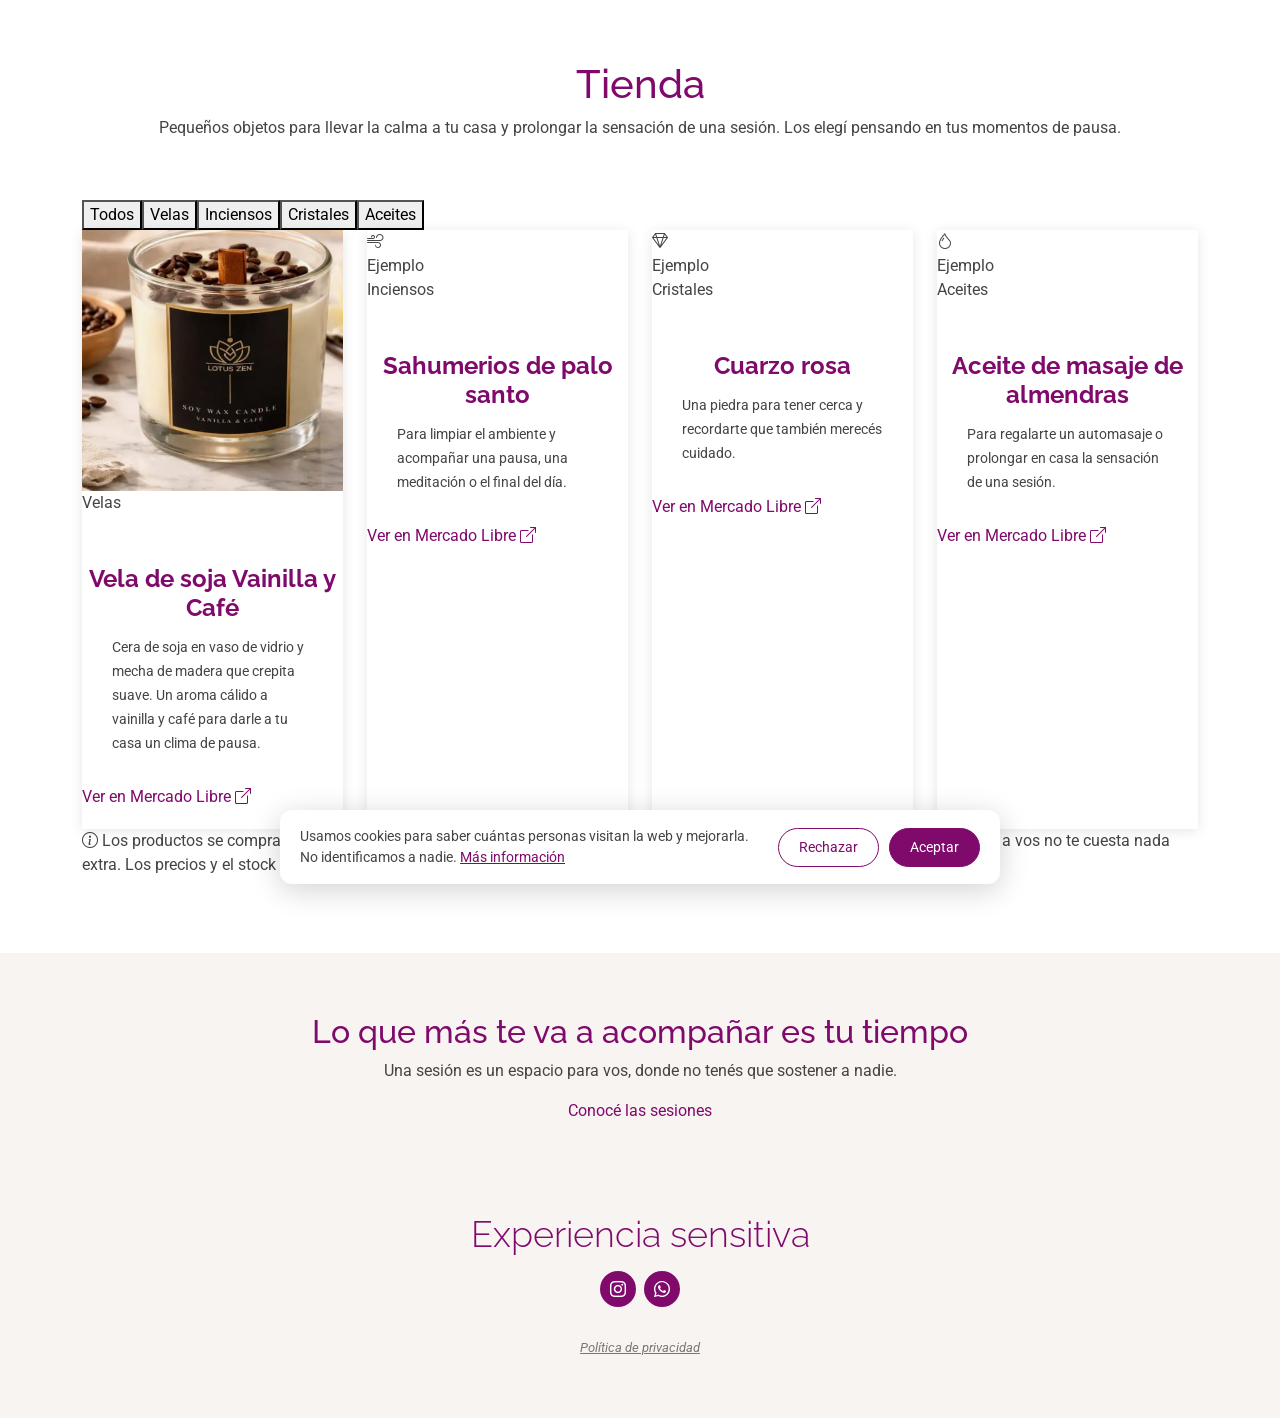
<file: tienda.html>
<!DOCTYPE html>
<html lang="es">

<head>
  <meta charset="utf-8">
  <meta content="width=device-width, initial-scale=1.0" name="viewport">
  <title>Tienda | Experiencia sensitiva</title>
  <meta name="description" content="Velas, inciensos, cristales y aceites seleccionados para acompañar tus momentos de pausa y bienestar.">

  <link href="assets/img/favicon.png" rel="icon">
  <link href="assets/img/apple-touch-icon.png" rel="apple-touch-icon">

  <link href="https://fonts.googleapis.com" rel="preconnect">
  <link href="https://fonts.gstatic.com" rel="preconnect" crossorigin>
  <link href="https://fonts.googleapis.com/css2?family=Roboto:wght@300;400;500;700&family=Raleway:wght@400;500;600;700&family=Poppins:wght@400;500;600&display=swap" rel="stylesheet">

  <link href="assets/vendor/bootstrap/css/bootstrap.min.css" rel="stylesheet">
  <link href="assets/vendor/bootstrap-icons/bootstrap-icons.css" rel="stylesheet">
  <link href="assets/vendor/aos/aos.css" rel="stylesheet">
  <link href="assets/css/main.css" rel="stylesheet">
</head>

<body class="tienda-page">

  <header id="header" class="header d-flex align-items-center fixed-top">
    <div class="container-fluid position-relative d-flex align-items-center justify-content-between">
      <a href="index.html" class="logo d-flex align-items-center">
        <h3 class="sitename">Experiencia sensitiva</h3>
      </a>
      <nav id="navmenu" class="navmenu">
        <ul>
          <li><a href="index.html">Home</a></li>
          <li><a href="index.html#about">Misión</a></li>
          <li><a href="index.html#why-us">Mis servicios</a></li>
          <li><a href="index.html#services">Horarios</a></li>
          <li><a href="tienda.html" class="active">Tienda</a></li>
          <li><a href="index.html#contact">Contacto</a></li>
        </ul>
        <i class="mobile-nav-toggle d-xl-none bi bi-list"></i>
      </nav>
    </div>
  </header>

  <main class="main">

    <section id="tienda" class="why-us section tienda">

      <div class="container section-title" data-aos="fade-up">
        <h1>Tienda</h1>
        <p>Pequeños objetos para llevar la calma a tu casa y prolongar la sensación de una sesión. Los elegí pensando en tus momentos de pausa.</p>
      </div>

      <div class="container">

        <div class="tienda-filtros" role="group" aria-label="Filtrar por categoría" id="tienda-filtros"></div>

        <div class="row gy-4" id="tienda-productos"></div>

        <p class="tienda-aviso">
          <i class="bi bi-info-circle"></i>
          Los productos se compran en Mercado Libre. Son links de afiliado: si comprás a través de ellos,
          recibo una pequeña comisión y a vos no te cuesta nada extra. Los precios y el stock los ves en Mercado Libre.
        </p>

      </div>

    </section>

    <section class="tienda-cta light-background">
      <div class="container text-center" data-aos="fade-up">
        <h2>Lo que más te va a acompañar es tu tiempo</h2>
        <p>Una sesión es un espacio para vos, donde no tenés que sostener a nadie.</p>
        <a href="index.html#why-us" class="btn-get-started">Conocé las sesiones</a>
      </div>
    </section>

  </main>

  <footer id="footer" class="footer light-background">
    <div class="container">
      <h3 class="sitename">Experiencia sensitiva</h3>
      <div class="social-links d-flex justify-content-center">
        <a href="https://www.instagram.com/experienciasensitivamassage" target="_blank"><i class="bi bi-instagram"></i></a>
        <a href="https://wa.me/5491130626922" target="_blank"><i class="bi bi-whatsapp"></i></a>
      </div>
      <p class="mt-3"><a href="privacidad.html" class="enlace-privacidad">Política de privacidad</a></p>
    </div>
  </footer>

  <a href="#" id="scroll-top" class="scroll-top d-flex align-items-center justify-content-center"><i class="bi bi-arrow-up-short"></i></a>

  <script src="assets/vendor/bootstrap/js/bootstrap.bundle.min.js"></script>
  <script src="assets/vendor/aos/aos.js"></script>
  <script src="assets/js/main.js"></script>

  <script src="assets/js/productos.js"></script>
  <script>
    (function () {
      var ICONOS = { Velas: "bi-fire", Inciensos: "bi-wind", Cristales: "bi-gem", Aceites: "bi-droplet" };
      var cont = document.getElementById("tienda-productos");
      var filtros = document.getElementById("tienda-filtros");
      var productos = window.PRODUCTOS || [];
      var categorias = (window.CATEGORIAS || []).filter(function (c) {
        return productos.some(function (p) { return p.categoria === c; });
      });

      function esc(t) {
        var d = document.createElement("div");
        d.textContent = t == null ? "" : String(t);
        return d.innerHTML;
      }

      function tarjeta(p) {
        var icono = ICONOS[p.categoria] || "bi-stars";
        var foto = p.imagen
          ? '<img src="' + esc(p.imagen) + '" alt="' + esc(p.nombre) + '" class="img-fluid" loading="lazy">'
          : '<div class="tienda-sin-foto"><i class="bi ' + icono + '"></i></div>';
        return (
          '<div class="col-6 col-lg-3" data-categoria="' + esc(p.categoria) + '">' +
            '<div class="card h-100">' +
              '<div class="img">' + foto +
                (p.ejemplo ? '<span class="tienda-ejemplo">Ejemplo</span>' : '') +
              '</div>' +
              '<div class="tienda-cuerpo">' +
                '<span class="tienda-categoria">' + esc(p.categoria) + '</span>' +
                '<h2 class="title">' + esc(p.nombre) + '</h2>' +
                '<p>' + esc(p.descripcion) + '</p>' +
                '<a href="' + esc(p.link) + '" target="_blank" rel="sponsored noopener" class="tienda-boton" ' +
                  'data-producto="' + esc(p.nombre) + '" data-categoria="' + esc(p.categoria) + '">' +
                  'Ver en Mercado Libre <i class="bi bi-box-arrow-up-right"></i></a>' +
              '</div>' +
            '</div>' +
          '</div>'
        );
      }

      cont.innerHTML = productos.map(tarjeta).join("");

      if (categorias.length > 1) {
        var botones = ["Todos"].concat(categorias).map(function (c, i) {
          return '<button type="button" class="' + (i === 0 ? "activo" : "") + '" data-filtro="' + esc(c) + '">' + esc(c) + '</button>';
        }).join("");
        filtros.innerHTML = botones;
        filtros.addEventListener("click", function (e) {
          var b = e.target.closest("button");
          if (!b) return;
          filtros.querySelectorAll("button").forEach(function (x) { x.classList.toggle("activo", x === b); });
          var f = b.getAttribute("data-filtro");
          cont.querySelectorAll("[data-categoria]").forEach(function (col) {
            col.style.display = (f === "Todos" || col.getAttribute("data-categoria") === f) ? "" : "none";
          });
        });
      }
    })();
  </script>

  <script src="assets/js/metricas.js"></script>

</body>

</html>
</file>
<file: assets/css/main.css>
/**
* Template Name: Siimple
* Template URL: https://bootstrapmade.com/free-bootstrap-landing-page/
* Updated: Aug 07 2024 with Bootstrap v5.3.3
* Author: BootstrapMade.com
* License: https://bootstrapmade.com/license/
*/

/*--------------------------------------------------------------
# Font & Color Variables
# Help: https://bootstrapmade.com/color-system/
--------------------------------------------------------------*/
/* Fonts */
:root {
  --default-font: "Roboto",  system-ui, -apple-system, "Segoe UI", Roboto, "Helvetica Neue", Arial, "Noto Sans", "Liberation Sans", sans-serif, "Apple Color Emoji", "Segoe UI Emoji", "Segoe UI Symbol", "Noto Color Emoji";
  --heading-font: "Raleway",  sans-serif;
  --nav-font: "Poppins",  sans-serif;
}

/* Global Colors - The following color variables are used throughout the website. Updating them here will change the color scheme of the entire website */
:root { 
  --background-color: #ffffff; /* Background color for the entire website, including individual sections */
  --default-color: #444444; /* Default color used for the majority of the text content across the entire website */
  --heading-color: #80096c; /* Color for headings, subheadings and title throughout the website */
  --accent-color: #80096c; /* Accent color that represents your brand on the website. It's used for buttons, links, and other elements that need to stand out */
  --surface-color: #ffffff; /* The surface color is used as a background of boxed elements within sections, such as cards, icon boxes, or other elements that require a visual separation from the global background. */
  --contrast-color: #ffffff; /* Contrast color for text, ensuring readability against backgrounds of accent, heading, or default colors. */
}

/* Nav Menu Colors - The following color variables are used specifically for the navigation menu. They are separate from the global colors to allow for more customization options */
:root {
  --nav-color: #ffffff;  /* The default color of the main navmenu links */
  --nav-hover-color: #80096c; /* Applied to main navmenu links when they are hovered over or active */
  --nav-mobile-background-color: #0a0a0a; /* Used as the background color for mobile navigation menu */
  --nav-dropdown-background-color: #3b3b3b; /* Used as the background color for dropdown items that appear when hovering over primary navigation items */
  --nav-dropdown-color: #ffffff; /* Used for navigation links of the dropdown items in the navigation menu. */
  --nav-dropdown-hover-color: #80096c; /* Similar to --nav-hover-color, this color is applied to dropdown navigation links when they are hovered over. */
}

/* Color Presets - These classes override global colors when applied to any section or element, providing reuse of the sam color scheme. */

.light-background {
  --background-color: #f8f4f2;
  --surface-color: #ffffff;
}

.dark-background {
  --background-color: #6f6f6f;
  --default-color: #ffffff;
  --heading-color: #ffffff;
  --surface-color: #898989;
  --contrast-color: #ffffff;
}

/* Smooth scroll */
:root {
  scroll-behavior: smooth;
}

/*--------------------------------------------------------------
# General Styling & Shared Classes
--------------------------------------------------------------*/
body {
  color: var(--default-color);
  background-color: var(--background-color);
  font-family: var(--default-font);
}

a {
  color: var(--accent-color);
  text-decoration: none;
  transition: 0.3s;
}

a:hover {
  color: color-mix(in srgb, var(--accent-color), transparent 25%);
  text-decoration: none;
}

h1,
h2,
h3,
h4,
h5,
h6 {
  color: var(--heading-color);
  font-family: var(--heading-font);
}

/* PHP Email Form Messages
------------------------------*/
.php-email-form .error-message {
  display: none;
  background: #df1529;
  color: #ffffff;
  text-align: left;
  padding: 15px;
  margin-bottom: 24px;
  font-weight: 600;
}

.php-email-form .sent-message {
  display: none;
  color: #ffffff;
  background: #059652;
  text-align: center;
  padding: 15px;
  margin-bottom: 24px;
  font-weight: 600;
}

.php-email-form .loading {
  display: none;
  background: var(--surface-color);
  text-align: center;
  padding: 15px;
  margin-bottom: 24px;
}

.php-email-form .loading:before {
  content: "";
  display: inline-block;
  border-radius: 50%;
  width: 24px;
  height: 24px;
  margin: 0 10px -6px 0;
  border: 3px solid var(--accent-color);
  border-top-color: var(--surface-color);
  animation: php-email-form-loading 1s linear infinite;
}

@keyframes php-email-form-loading {
  0% {
    transform: rotate(0deg);
  }

  100% {
    transform: rotate(360deg);
  }
}

/*--------------------------------------------------------------
# Global Header
--------------------------------------------------------------*/
.header {
  --background-color: rgba(0, 0, 0, 0);
  --default-color: #ffffff;
  --heading-color: #ffffff;
  color: var(--default-color);
  background-color: var(--background-color);
  padding: 15px 0;
  transition: all 0.5s;
  z-index: 997;
}

.header .logo {
  line-height: 1;
}

.header .logo img {
  max-height: 32px;
  margin-right: 8px;
}

.header .logo h3 {
  font-size: 25px;
  margin: 0;
  font-weight: 300;
  color: var(--heading-color);
}

/* Global Header on Scroll
------------------------------*/
.scrolled .header {
  --background-color: #990b81;
}

/*--------------------------------------------------------------
# Navigation Menu
--------------------------------------------------------------*/
/* Navmenu */
.mobile-nav-toggle {
  color: var(--nav-color);
  position: fixed;
  top: 20px;
  right: 20px;
  font-size: 32px;
  line-height: 0;
  cursor: pointer;
  display: block !important;
  z-index: 998;
  transition: 0.3s;
}

.mobile-nav-toggle:hover {
  color: var(--nav-hover-color);
}

.navmenu {
  position: fixed;
  top: 0;
  bottom: 0;
  right: -300px;
  z-index: 997;
  transition: 0.3s;
  width: 300px;
  overflow: hidden;
}

.navmenu ul {
  display: block;
  list-style: none;
  padding: 10px 0;
  margin: 0;
  overflow-y: auto;
  transition: 0.3s;
  z-index: 998;
}

.navmenu a,
.navmenu a:focus {
  color: var(--nav-dropdown-color);
  padding: 10px 20px;
  font-family: var(--nav-font);
  font-size: 17px;
  font-weight: 500;
  display: flex;
  align-items: center;
  justify-content: space-between;
  white-space: nowrap;
  transition: 0.3s;
}

.navmenu a i,
.navmenu a:focus i {
  font-size: 12px;
  line-height: 0;
  margin-left: 5px;
  width: 30px;
  height: 30px;
  display: flex;
  align-items: center;
  justify-content: center;
  border-radius: 50%;
  transition: 0.3s;
  background-color: color-mix(in srgb, var(--accent-color), transparent 90%);
}

.navmenu a i:hover,
.navmenu a:focus i:hover {
  background-color: var(--accent-color);
  color: var(--contrast-color);
}

.navmenu a:hover,
.navmenu .active,
.navmenu .active:focus {
  color: var(--nav-dropdown-hover-color);
}

.navmenu .active i,
.navmenu .active:focus i {
  background-color: var(--accent-color);
  color: var(--contrast-color);
  transform: rotate(180deg);
}

.navmenu .dropdown ul {
  position: static;
  display: none;
  z-index: 99;
  padding: 10px 0;
  margin: 10px 20px;
  box-shadow: none;
  transition: all 0.5s ease-in-out;
}

.navmenu .dropdown>.dropdown-active {
  display: block;
  background-color: var(--nav-dropdown-background-color);
  border: 1px solid color-mix(in srgb, var(--nav-dropdown-color), transparent 90%);
}

.mobile-nav-active {
  overflow: hidden;
}

.mobile-nav-active .mobile-nav-toggle {
  right: 310px;
  font-size: 36px;
}

.mobile-nav-active .navmenu {
  position: fixed;
  overflow: hidden;
  top: 0;
  bottom: 0;
  right: 0;
  background-color: var(--nav-mobile-background-color);
  transition: 0.3s;
}

/*--------------------------------------------------------------
# Global Footer
--------------------------------------------------------------*/
.footer {
  color: var(--default-color);
  background-color: var(--background-color);
  font-size: 14px;
  text-align: center;
  padding: 30px 0;
  position: relative;
}

.footer h3 {
  font-size: 36px;
  font-weight: 300;
  position: relative;
  padding: 0;
  margin: 0 0 15px 0;
}

.footer p {
  font-size: 15;
  font-style: italic;
  padding: 0;
  margin: 0 0 30px 0;
}

.footer .social-links {
  margin: 0 0 30px 0;
}

.footer .social-links a {
  font-size: 16px;
  display: flex;
  align-items: center;
  justify-content: center;
  background: var(--accent-color);
  color: var(--contrast-color);
  line-height: 1;
  margin: 0 4px;
  border-radius: 50%;
  text-align: center;
  width: 36px;
  height: 36px;
  transition: 0.3s;
}

.footer .social-links a:hover {
  background: color-mix(in srgb, var(--accent-color), transparent 20%);
  text-decoration: none;
}

.footer .copyright {
  padding-top: 25px;
  border-top: 1px solid color-mix(in srgb, var(--default-color), transparent 90%);
}

.footer .credits {
  font-size: 13px;
  padding-top: 5px;
}

/*--------------------------------------------------------------
# Preloader
--------------------------------------------------------------*/
#preloader {
  position: fixed;
  inset: 0;
  z-index: 9999;
  overflow: hidden;
  background-color: var(--background-color);
  transition: all 0.6s ease-out;
}

#preloader:before {
  content: "";
  position: fixed;
  top: calc(50% - 30px);
  left: calc(50% - 30px);
  border: 6px solid var(--accent-color);
  border-top-color: color-mix(in srgb, var(--accent-color), transparent 90%);
  border-radius: 50%;
  width: 60px;
  height: 60px;
  animation: animate-preloader 1s linear infinite;
}

@keyframes animate-preloader {
  0% {
    transform: rotate(0deg);
  }

  100% {
    transform: rotate(360deg);
  }
}

/*--------------------------------------------------------------
# Scroll Top Button
--------------------------------------------------------------*/
.scroll-top {
  position: fixed;
  visibility: hidden;
  opacity: 0;
  right: 15px;
  bottom: -15px;
  z-index: 99999;
  background-color: var(--accent-color);
  width: 44px;
  height: 44px;
  border-radius: 50px;
  transition: all 0.4s;
}

.scroll-top i {
  font-size: 24px;
  color: var(--contrast-color);
  line-height: 0;
}

.scroll-top:hover {
  background-color: color-mix(in srgb, var(--accent-color), transparent 20%);
  color: var(--contrast-color);
}

.scroll-top.active {
  visibility: visible;
  opacity: 1;
  bottom: 15px;
}

/*--------------------------------------------------------------
# Disable aos animation delay on mobile devices
--------------------------------------------------------------*/
@media screen and (max-width: 768px) {
  [data-aos-delay] {
    transition-delay: 0 !important;
  }
}

/*--------------------------------------------------------------
# Global Page Titles & Breadcrumbs
--------------------------------------------------------------*/
.page-title {
  color: var(--default-color);
  background-color: var(--background-color);
  padding: 160px 0 80px 0;
  text-align: center;
  position: relative;
}

.page-title:before {
  content: "";
  background-color: color-mix(in srgb, var(--background-color), transparent 50%);
  position: absolute;
  inset: 0;
}

.page-title h1 {
  font-size: 42px;
  font-weight: 700;
  margin-bottom: 10px;
}

.page-title .breadcrumbs ol {
  display: flex;
  flex-wrap: wrap;
  list-style: none;
  justify-content: center;
  padding: 0;
  margin: 0;
  font-size: 16px;
  font-weight: 400;
}

.page-title .breadcrumbs ol li+li {
  padding-left: 10px;
}

.page-title .breadcrumbs ol li+li::before {
  content: "/";
  display: inline-block;
  padding-right: 10px;
  color: color-mix(in srgb, var(--default-color), transparent 50%);
}

/*--------------------------------------------------------------
# Global Sections
--------------------------------------------------------------*/
section,
.section {
  color: var(--default-color);
  background-color: var(--background-color);
  padding: 60px 0;
  scroll-margin-top: 78px;
  overflow: clip;
}

/*--------------------------------------------------------------
# Global Section Titles
--------------------------------------------------------------*/
.section-title {
  text-align: center;
  padding-bottom: 60px;
  position: relative;
}

.section-title h2 {
  font-size: 32px;
  font-weight: 300;
  margin-bottom: 15px;
}

.section-title p {
  margin-bottom: 0;
}

/*--------------------------------------------------------------
# Hero Section
--------------------------------------------------------------*/
.hero {
  width: 100%;
  min-height: 100vh;
  position: relative;
  padding: 80px 0;
  display: flex;
  align-items: center;
  justify-content: center;
}

.hero img {
  position: absolute;
  inset: 0;
  display: block;
  width: 100%;
  height: 100%;
  object-fit: cover;
  z-index: 1;
}

.hero .container {
  position: relative;
  z-index: 3;
}

.hero h2 {
  font-family: Verdana, Geneva, Tahoma, sans-serif;
  margin: 0;
  font-size: 50px;
  font-weight: 300;
  color: #f8f4f2;
}

.hero p {
  margin: 10px 0 0 0;
  font-size: 24px;
  color: #f8f4f2;
}

.hero .btn-get-started {
  color: var(--contrast-color);
  background: var(--accent-color);
  font-weight: 400;
  font-size: 16px;
  letter-spacing: 1px;
  display: inline-block;
  padding: 10px 40px;
  margin: 30px 0 0 0;
  border-radius: 50px;
  transition: 0.3s;
}

.hero .btn-get-started:hover {
  background: color-mix(in srgb, var(--accent-color) 90%, white 15%);
}

@media (max-width: 768px) {
  .hero h2 {
    font-size: 32px;
  }

  .hero p {
    font-size: 18px;
  }
}

/*--------------------------------------------------------------
# About Section
--------------------------------------------------------------*/
.about .content h3 {
  font-size: 1.75rem;
  font-weight: 700;
}

.about .content .fst-italic {
  color: color-mix(in srgb, var(--default-color), var(--contrast-color) 50%);
}

.about .content ul {
  list-style: none;
  padding: 0;
}

.about .content ul li {
  padding: 10px 0 0 0;
  display: flex;
}

.about .content ul i {
  color: var(--accent-color);
  margin-right: 0.5rem;
  line-height: 1.2;
  font-size: 1.25rem;
}

.about .content p:last-child {
  margin-bottom: 0;
}

/*--------------------------------------------------------------
# Why Us Section
--------------------------------------------------------------*/
.why-us .card {
  background-color: var(--surface-color);
  color: var(--default-color);
  box-shadow: 0px 2px 12px rgba(0, 0, 0, 0.1);
  border-radius: 0;
  margin-bottom: 20px;
  border: 0;
  height: 100%;
  position: relative;
}

.why-us .card .img {
  position: relative;
  padding: 0;
}

.why-us .card .icon {
  color: var(--accent-color);
  background-color: color-mix(in srgb, var(--accent-color), white 92%);
  border: 4px solid var(--background-color);
  width: 72px;
  height: 72px;
  text-align: center;
  position: absolute;
  border-radius: 50%;
  left: calc(50% - 32px);
  bottom: -36px;
  display: flex;
  align-items: center;
  justify-content: center;
  font-size: 28px;
  line-height: 0;
  transition: 0.3s;
}

.why-us .card:hover .icon {
  background-color: var(--accent-color);
  color: var(--contrast-color);
}

.why-us .card h2 {
  text-align: center;
  font-weight: 700;
  font-size: 24px;
  padding: 0;
  margin: 50px 0 12px 0;
}

.why-us .card h2 a {
  color: var(--heading-color);
}

.why-us .card h2 a:hover {
  color: var(--accent-color);
}

.why-us .card p {
  font-size: 14px;
  line-height: 24px;
  margin-bottom: 0;
  padding: 0 30px 30px 30px;
}

/*--------------------------------------------------------------
# Services Section
--------------------------------------------------------------*/
.services .service-item {
  background-color: var(--surface-color);
  box-shadow: 0px 5px 90px 0px rgba(0, 0, 0, 0.1);
  padding: 60px 30px;
  transition: all ease-in-out 0.3s;
  border-radius: 18px;
  border-bottom: 5px solid var(--surface-color);
  height: 100%;
}

.services .service-item .icon {
  color: var(--contrast-color);
  background: var(--accent-color);
  margin: 0;
  width: 64px;
  height: 64px;
  border-radius: 50px;
  display: flex;
  align-items: center;
  justify-content: center;
  margin-bottom: 20px;
  font-size: 28px;
  transition: ease-in-out 0.3s;
}

.services .service-item h3 {
  font-weight: 700;
  margin: 10px 0 15px 0;
  font-size: 22px;
  transition: ease-in-out 0.3s;
}

.services .service-item p {
  line-height: 24px;
  font-size: 30px;
  margin-bottom: 0;
}

@media (min-width: 1365px) {
  .services .service-item:hover {
    transform: translateY(-10px);
    border-color: var(--accent-color);
  }

  .services .service-item:hover h3 {
    color: var(--accent-color);
  }
}

/*--------------------------------------------------------------
# Contact Section
--------------------------------------------------------------*/
.contact .info-item i {
  font-size: 20px;
  color: var(--accent-color);
  font-size: 36px;
  display: flex;
  justify-content: center;
  align-items: center;
  border-radius: 4px;
  transition: all 0.3s ease-in-out;
}

.contact .info-item h3 {
  font-size: 24px;
  font-weight: 700;
  margin: 20px 0;
}

.contact .info-item p {
  padding: 0;
  margin-bottom: 0;
  font-size: 14px;
}

.contact .btn-get-started,
.why-us .btn-get-started {
  color: var(--contrast-color);
  background: var(--accent-color);
  font-weight: 400;
  font-size: 16px;
  letter-spacing: 1px;
  display: inline-block;
  padding: 10px 40px;
  margin: 30px 0 0 0;
  border-radius: 50px;
  transition: 0.3s;
  text-align: center;
}

.contact .btn-get-started:hover,
.why-us .btn-get-started:hover {
  background: color-mix(in srgb, var(--accent-color) 90%, white 15%);
}

@media (min-width: 992px) {
  .contact .info-item.info-item-borders {
    border-left: 1px solid color-mix(in srgb, var(--default-color), transparent 85%);
    border-right: 1px solid color-mix(in srgb, var(--default-color), transparent 85%);
  }
}

.contact .php-email-form {
  box-shadow: 0px 0px 20px rgba(0, 0, 0, 0.1);
  padding: 30px;
  margin-top: 30px;
}

@media (max-width: 575px) {
  body{
    body{
    font-size: 30px;
  }
  h1 {
    font-size: 30px; /* Título principal */
  }
  h2 {
    font-size: 26px; /* Subtítulos */
  }
  h3 {
    font-size: 24px;
  }
  p, li, a {
    font-size: 20px; /* Texto de párrafos, listas y enlaces */
  }
  button {
    font-size: 21px; /* Botones deben ser un poco más grandes */
  }
  .contact .php-email-form {
    padding: 21px;
  }
  .why-us h2{
    font-size: 25px;
}
  .why-us p{
      font-size: 22px;
  }
  }
  .contact .php-email-form {
    padding: 20px;
  }
}

.contact .php-email-form input[type=text],
.contact .php-email-form input[type=email],
.contact .php-email-form textarea {
  font-size: 14px;
  padding: 10px 15px;
  box-shadow: none;
  border-radius: 0;
  color: var(--default-color);
  background-color: color-mix(in srgb, var(--background-color), transparent 50%);
  border-color: color-mix(in srgb, var(--default-color), transparent 80%);
}

.contact .php-email-form input[type=text]:focus,
.contact .php-email-form input[type=email]:focus,
.contact .php-email-form textarea:focus {
  border-color: var(--accent-color);
}

.contact .php-email-form input[type=text]::placeholder,
.contact .php-email-form input[type=email]::placeholder,
.contact .php-email-form textarea::placeholder {
  color: color-mix(in srgb, var(--default-color), transparent 70%);
}

.contact .php-email-form button[type=submit] {
  color: var(--contrast-color);
  background: var(--accent-color);
  border: 0;
  padding: 10px 30px;
  transition: 0.4s;
  border-radius: 50px;
}

.contact .php-email-form button[type=submit]:hover {
  background: color-mix(in srgb, var(--accent-color), transparent 20%);
}

/*--------------------------------------------------------------
# Service Details Section
--------------------------------------------------------------*/
.service-details .services-list {
  background-color: var(--surface-color);
  padding: 10px 30px;
  border: 1px solid color-mix(in srgb, var(--default-color), transparent 90%);
  margin-bottom: 20px;
}

.service-details .services-list a {
  display: block;
  line-height: 1;
  padding: 8px 0 8px 15px;
  border-left: 3px solid color-mix(in srgb, var(--default-color), transparent 70%);
  margin: 20px 0;
  color: color-mix(in srgb, var(--default-color), transparent 20%);
  transition: 0.3s;
}

.service-details .services-list a.active {
  color: var(--heading-color);
  font-weight: 700;
  border-color: var(--accent-color);
}

.service-details .services-list a:hover {
  border-color: var(--accent-color);
}

.service-details .services-img {
  margin-bottom: 20px;
}

.service-details h3 {
  font-size: 26px;
  font-weight: 700;
}

.service-details h4 {
  font-size: 20px;
  font-weight: 700;
}

.service-details p {
  font-size: 15px;
}

.service-details ul {
  list-style: none;
  padding: 0;
  font-size: 15px;
}

.service-details ul li {
  padding: 5px 0;
  display: flex;
  align-items: center;
}

.service-details ul i {
  font-size: 20px;
  margin-right: 8px;
  color: var(--accent-color);
}

/*--------------------------------------------------------------
# Starter Section Section
--------------------------------------------------------------*/
.starter-section {
  /* Add your styles here */
}

/*--------------------------------------------------------------
# Aviso de cookies
--------------------------------------------------------------*/
.aviso-cookies {
  position: fixed;
  left: 16px;
  right: 16px;
  bottom: 16px;
  z-index: 99999;
  max-width: 720px;
  margin: 0 auto;
  display: flex;
  flex-wrap: wrap;
  align-items: center;
  justify-content: space-between;
  gap: 12px 20px;
  padding: 16px 20px;
  background: #ffffff;
  color: var(--default-color);
  border-radius: 12px;
  box-shadow: 0 6px 30px rgba(0, 0, 0, 0.18);
  font-size: 14px;
}

.aviso-cookies p {
  margin: 0;
  flex: 1 1 280px;
}

.aviso-cookies a {
  color: var(--accent-color);
  text-decoration: underline;
}

.aviso-cookies-botones {
  display: flex;
  gap: 10px;
}

.aviso-cookies button {
  border: 1px solid var(--accent-color);
  border-radius: 50px;
  padding: 8px 20px;
  font-size: 14px;
  cursor: pointer;
  transition: 0.3s;
}

.aviso-cookies .aviso-rechazar {
  background: transparent;
  color: var(--accent-color);
}

.aviso-cookies .aviso-aceptar {
  background: var(--accent-color);
  color: #ffffff;
}

.aviso-cookies .aviso-aceptar:hover {
  background: color-mix(in srgb, var(--accent-color) 90%, white 15%);
}

.footer .enlace-privacidad {
  font-size: 13px;
  color: color-mix(in srgb, var(--default-color), transparent 30%);
  text-decoration: underline;
}

/*--------------------------------------------------------------
# Página de privacidad
--------------------------------------------------------------*/
.privacidad {
  padding: 140px 0 60px 0;
}

.privacidad h1 {
  color: var(--accent-color);
  margin-bottom: 24px;
}

.privacidad h2 {
  font-size: 20px;
  margin-top: 32px;
}

.privacidad-page .header {
  background-color: var(--accent-color);
}

/*--------------------------------------------------------------
# Reseñas
--------------------------------------------------------------*/
.resenas {
  background: color-mix(in srgb, var(--accent-color), white 95%);
}

.resenas .section-title h2 {
  font-size: 32px;
  color: var(--accent-color);
}

.resenas-puntaje {
  font-size: 16px;
}

.resenas-estrellas {
  color: #f5b301;
  letter-spacing: 2px;
}

.resena {
  margin: 0;
  display: flex;
  flex-direction: column;
  padding: 28px 26px;
  background: #ffffff;
  border-radius: 12px;
  box-shadow: 0 4px 24px rgba(0, 0, 0, 0.06);
}

.resena blockquote {
  flex: 1;
  margin: 12px 0 18px 0;
  font-style: italic;
  line-height: 1.6;
}

.resena figcaption {
  font-weight: 600;
  color: var(--heading-color);
}

.resena figcaption span {
  display: block;
  margin-top: 2px;
  font-weight: 400;
  font-size: 13px;
  color: color-mix(in srgb, var(--default-color), transparent 40%);
}

.resenas-acciones {
  display: flex;
  flex-wrap: wrap;
  justify-content: center;
  gap: 12px;
  margin-top: 40px;
}

.resenas-boton {
  display: inline-block;
  padding: 10px 28px;
  border-radius: 50px;
  border: 1px solid var(--accent-color);
  background: var(--accent-color);
  color: #ffffff;
  transition: 0.3s;
}

.resenas-boton:hover {
  color: #ffffff;
  background: color-mix(in srgb, var(--accent-color) 90%, white 15%);
}

.resenas-boton-secundario {
  background: transparent;
  color: var(--accent-color);
}

.resenas-boton-secundario:hover {
  background: var(--accent-color);
}

.resena blockquote.recortada {
  display: -webkit-box;
  -webkit-line-clamp: 7;
  -webkit-box-orient: vertical;
  overflow: hidden;
}

.resena-ver-mas {
  align-self: flex-start;
  margin: -8px 0 16px 0;
  padding: 0;
  border: 0;
  background: none;
  color: var(--accent-color);
  font-size: 14px;
  text-decoration: underline;
  cursor: pointer;
}

/*--------------------------------------------------------------
# Portada (hero) y títulos de sección
--------------------------------------------------------------*/
.section-title h2.titulo-seccion {
  font-size: 40px;
  font-weight: 500;
  color: var(--accent-color);
  margin-bottom: 8px;
}

.hero::after {
  content: "";
  position: absolute;
  inset: 0;
  z-index: 2;
  background: linear-gradient(180deg, rgba(40, 10, 35, 0.35) 0%, rgba(40, 10, 35, 0.55) 100%);
}

.hero .hero-marca {
  margin: 0 0 6px 0;
  font-size: 15px;
  letter-spacing: 3px;
  text-transform: uppercase;
  color: rgba(248, 244, 242, 0.85);
}

.hero h1 {
  font-family: Verdana, Geneva, Tahoma, sans-serif;
  margin: 0;
  font-size: 50px;
  font-weight: 300;
  line-height: 1.15;
  color: #f8f4f2;
}

.hero .hero-promesa {
  margin: 16px 0 0 0;
  font-size: 22px;
  font-style: italic;
  color: #f8f4f2;
}

.hero .hero-zona {
  margin: 12px 0 0 0;
  font-size: 16px;
  color: rgba(248, 244, 242, 0.9);
}

.hero-botones {
  display: flex;
  flex-wrap: wrap;
  justify-content: center;
  gap: 12px;
  margin-top: 30px;
}

.hero .hero-botones .btn-get-started {
  margin: 0;
}

.hero .btn-get-started i {
  margin-right: 6px;
}

.hero .btn-secundario {
  display: inline-block;
  padding: 10px 32px;
  border-radius: 50px;
  border: 1px solid rgba(248, 244, 242, 0.8);
  color: #f8f4f2;
  font-size: 16px;
  letter-spacing: 1px;
  transition: 0.3s;
}

.hero .btn-secundario:hover {
  background: rgba(248, 244, 242, 0.15);
  color: #ffffff;
}

.hero .hero-resenas {
  display: inline-block;
  margin-top: 22px;
  font-size: 15px;
  color: #f8f4f2;
}

.hero .hero-resenas span {
  color: #f5b301;
  letter-spacing: 2px;
  margin-right: 4px;
}

@media (max-width: 768px) {
  .hero h1 { font-size: 34px; }
  .hero .hero-promesa { font-size: 19px; }
  .hero .hero-zona { font-size: 15px; }
  .hero .hero-zona span { display: block; }
  .hero .hero-zona .hero-sep { display: none; }
  .hero-botones { flex-direction: column; align-items: center; }
  .hero .hero-botones a { min-width: 250px; }
  .section-title h2.titulo-seccion { font-size: 34px; }
}

.footer .credito-plantilla {
  font-size: 12px;
  opacity: 0.7;
}

.footer .credits a {
  font-size: inherit;
  font-weight: 600;
}

/*--------------------------------------------------------------
# Masaje sensitivo
--------------------------------------------------------------*/
.sensitivo {
  background: #efe4f6;
}

.sensitivo-intro {
  max-width: 720px;
  margin: 0 auto 50px auto;
  text-align: center;
}

.sensitivo-etiqueta {
  font-size: 13px;
  letter-spacing: 3px;
  text-transform: uppercase;
  color: color-mix(in srgb, var(--accent-color), transparent 30%);
  margin-bottom: 8px;
}

.sensitivo-intro h2 {
  font-size: 36px;
  font-weight: 500;
  color: var(--accent-color);
  margin-bottom: 24px;
}

.sensitivo-intro p {
  font-size: 18px;
  line-height: 1.75;
  margin-bottom: 16px;
}

.sensitivo-intro .sensitivo-destacado {
  font-size: 22px;
  font-style: italic;
  color: var(--accent-color);
}

.sensitivo-subtitulo {
  text-align: center;
  font-size: 24px;
  font-weight: 500;
  margin-bottom: 28px;
}

.sensitivo-paso {
  background: #ffffff;
  border-radius: 12px;
  padding: 28px 24px;
  text-align: center;
  box-shadow: 0 4px 24px rgba(0, 0, 0, 0.06);
}

.sensitivo-paso i {
  font-size: 32px;
  color: var(--accent-color);
}

.sensitivo-paso h4 {
  font-size: 19px;
  margin: 12px 0 10px 0;
}

.sensitivo-paso p {
  margin: 0;
  line-height: 1.6;
}

.sensitivo-beneficios {
  max-width: 560px;
  margin: 50px auto 0 auto;
  text-align: center;
}

.sensitivo-beneficios ul {
  list-style: none;
  padding: 0;
  margin: 0 auto 30px auto;
  display: inline-block;
  text-align: left;
}

.sensitivo-beneficios li {
  font-size: 17px;
  padding: 6px 0;
}

.sensitivo-beneficios li i {
  color: var(--accent-color);
  margin-right: 8px;
  font-size: 18px;
}

.sensitivo-boton {
  display: inline-block;
  padding: 12px 34px;
  border-radius: 50px;
  background: var(--accent-color);
  color: #ffffff;
  letter-spacing: 0.5px;
  transition: 0.3s;
}

.sensitivo-boton:hover {
  color: #ffffff;
  background: color-mix(in srgb, var(--accent-color) 90%, white 15%);
}

.sensitivo-boton i {
  margin-right: 6px;
}

@media (max-width: 768px) {
  .sensitivo-intro h2 { font-size: 28px; }
  .sensitivo-intro p { font-size: 17px; }
}

.sin-corte {
  white-space: nowrap;
}
</file>
